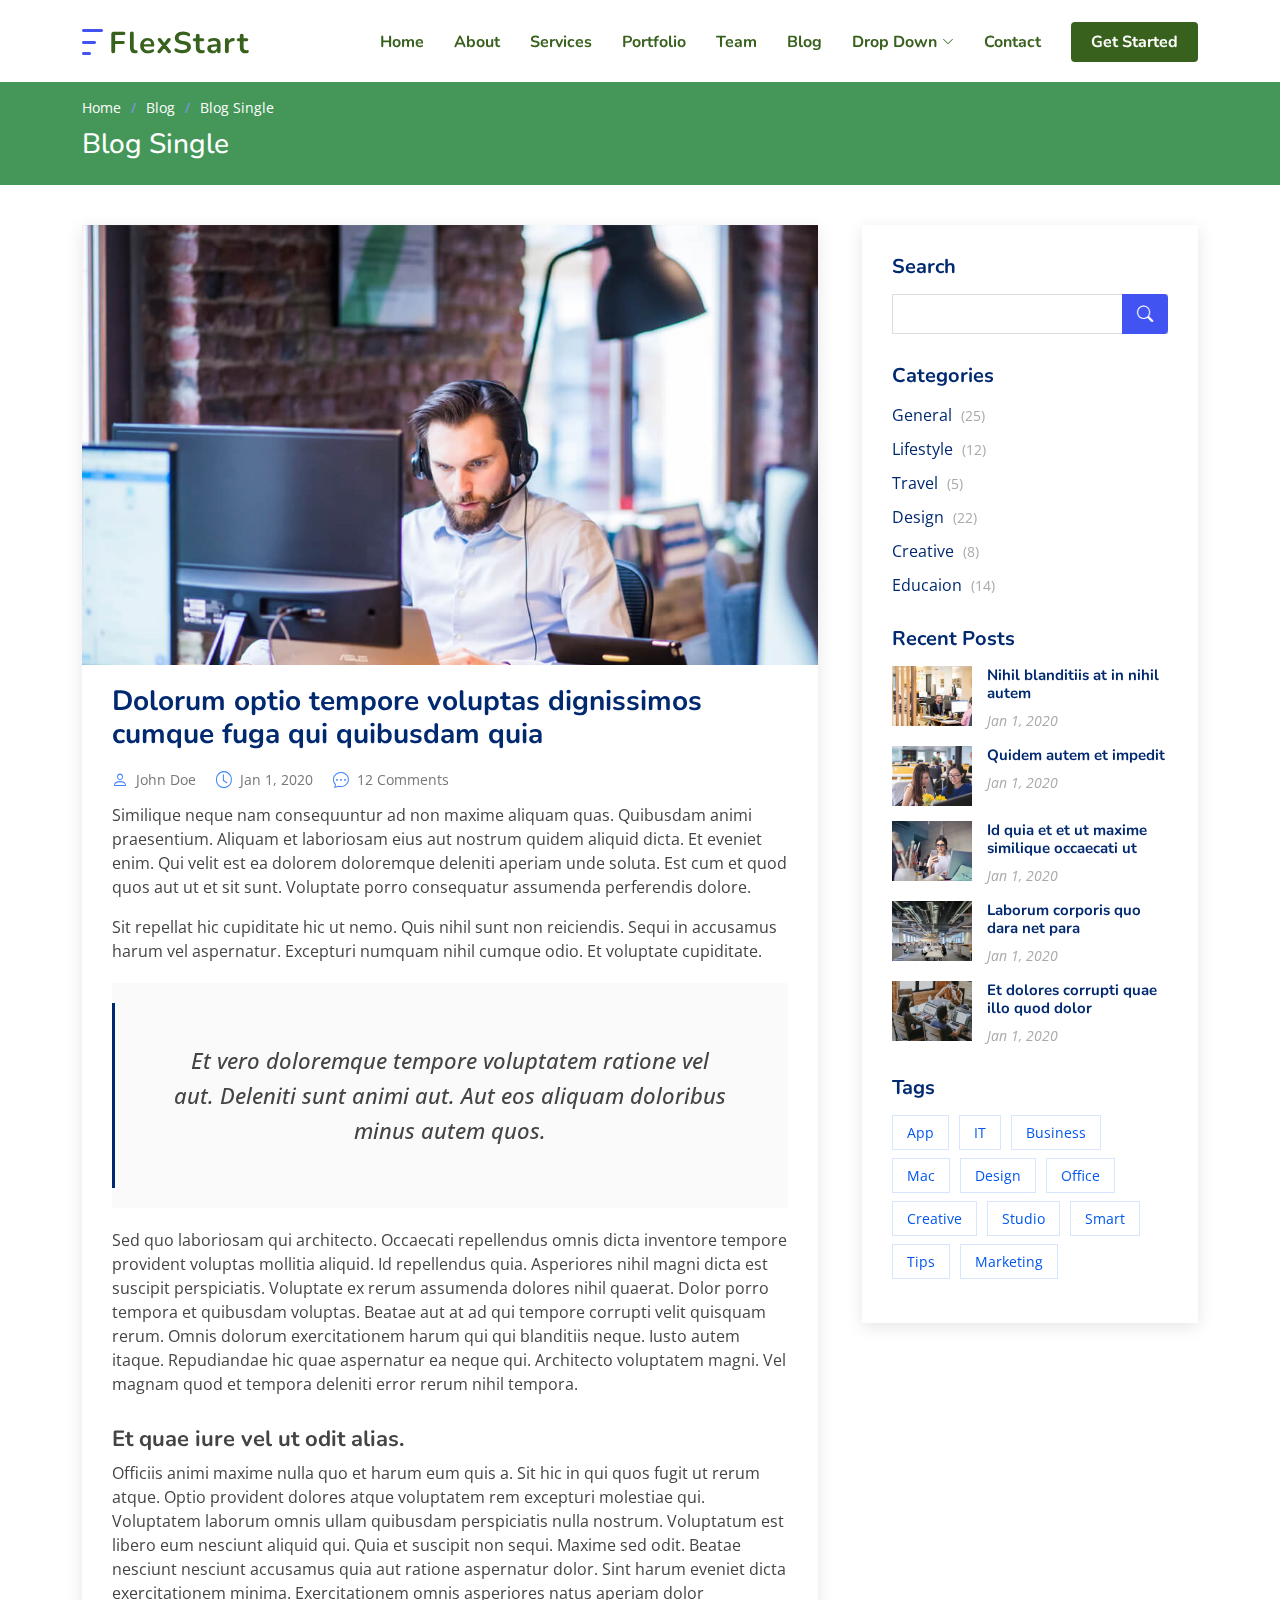
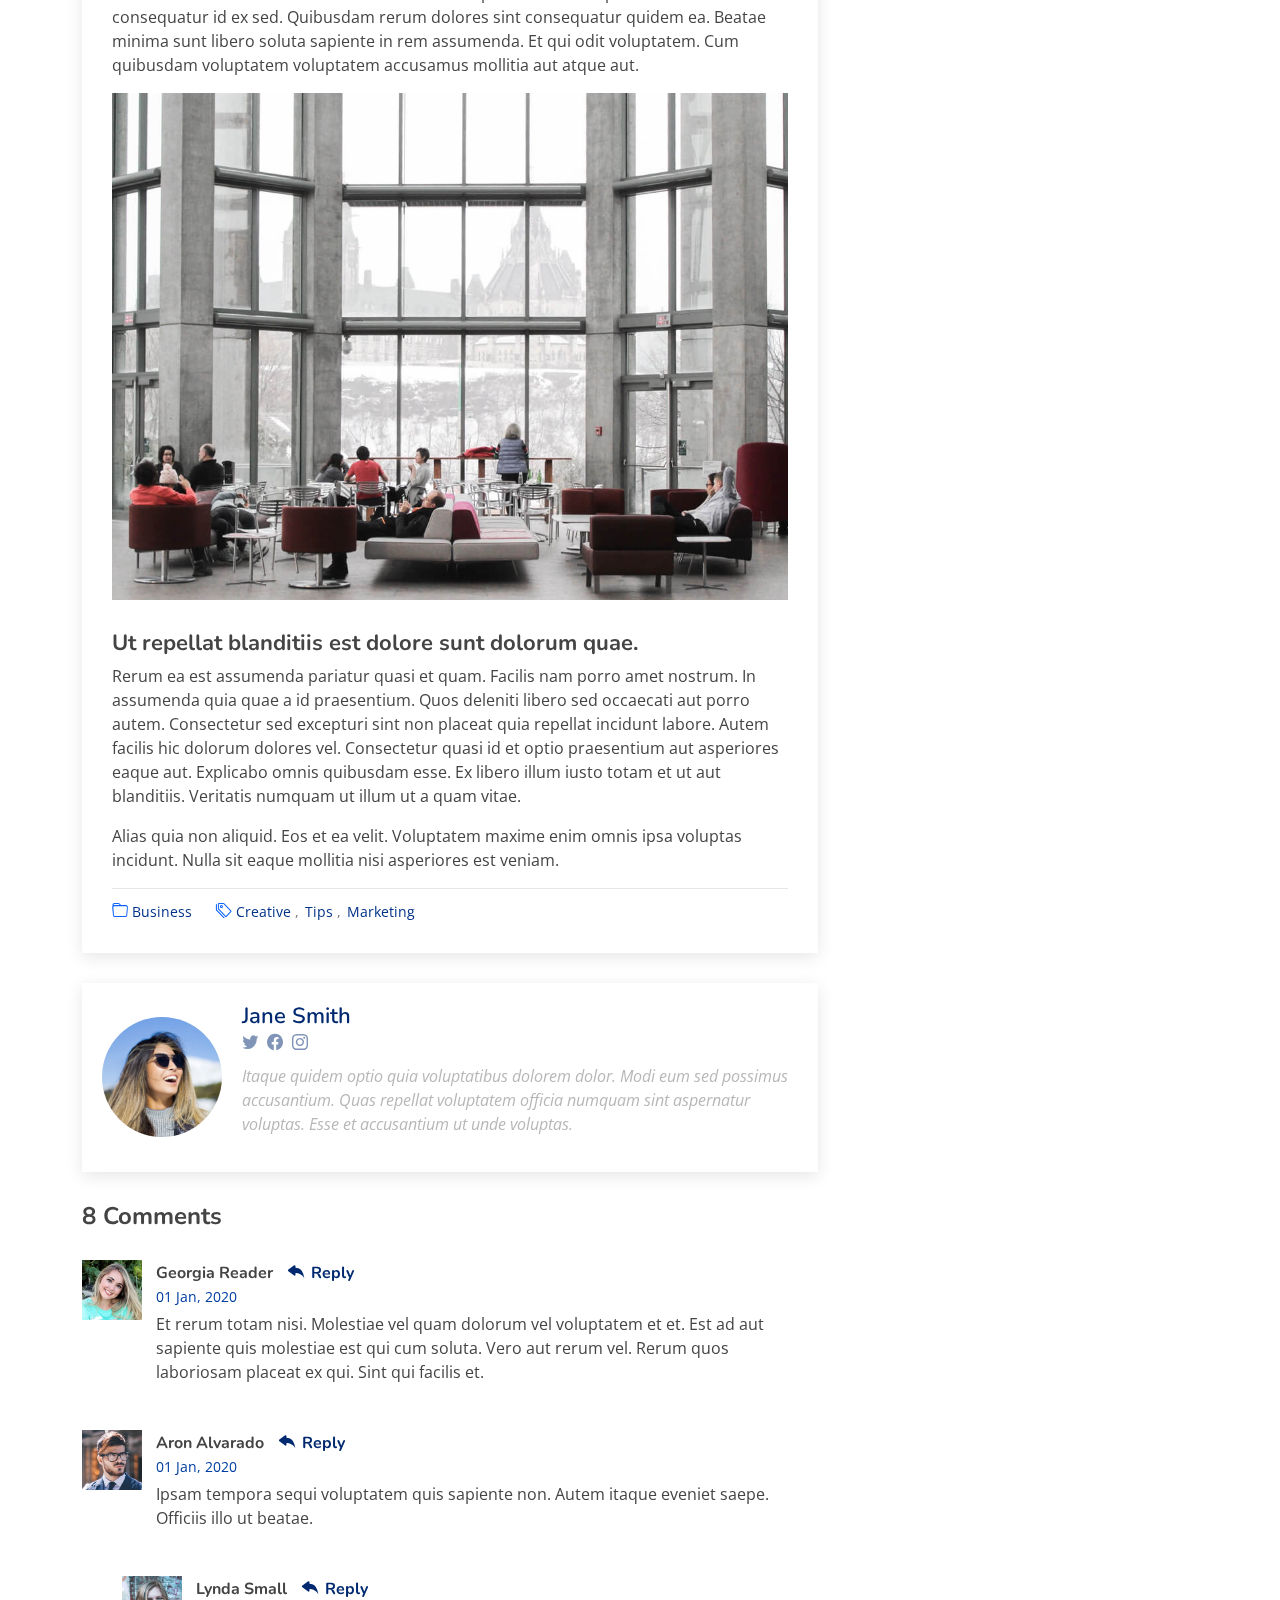
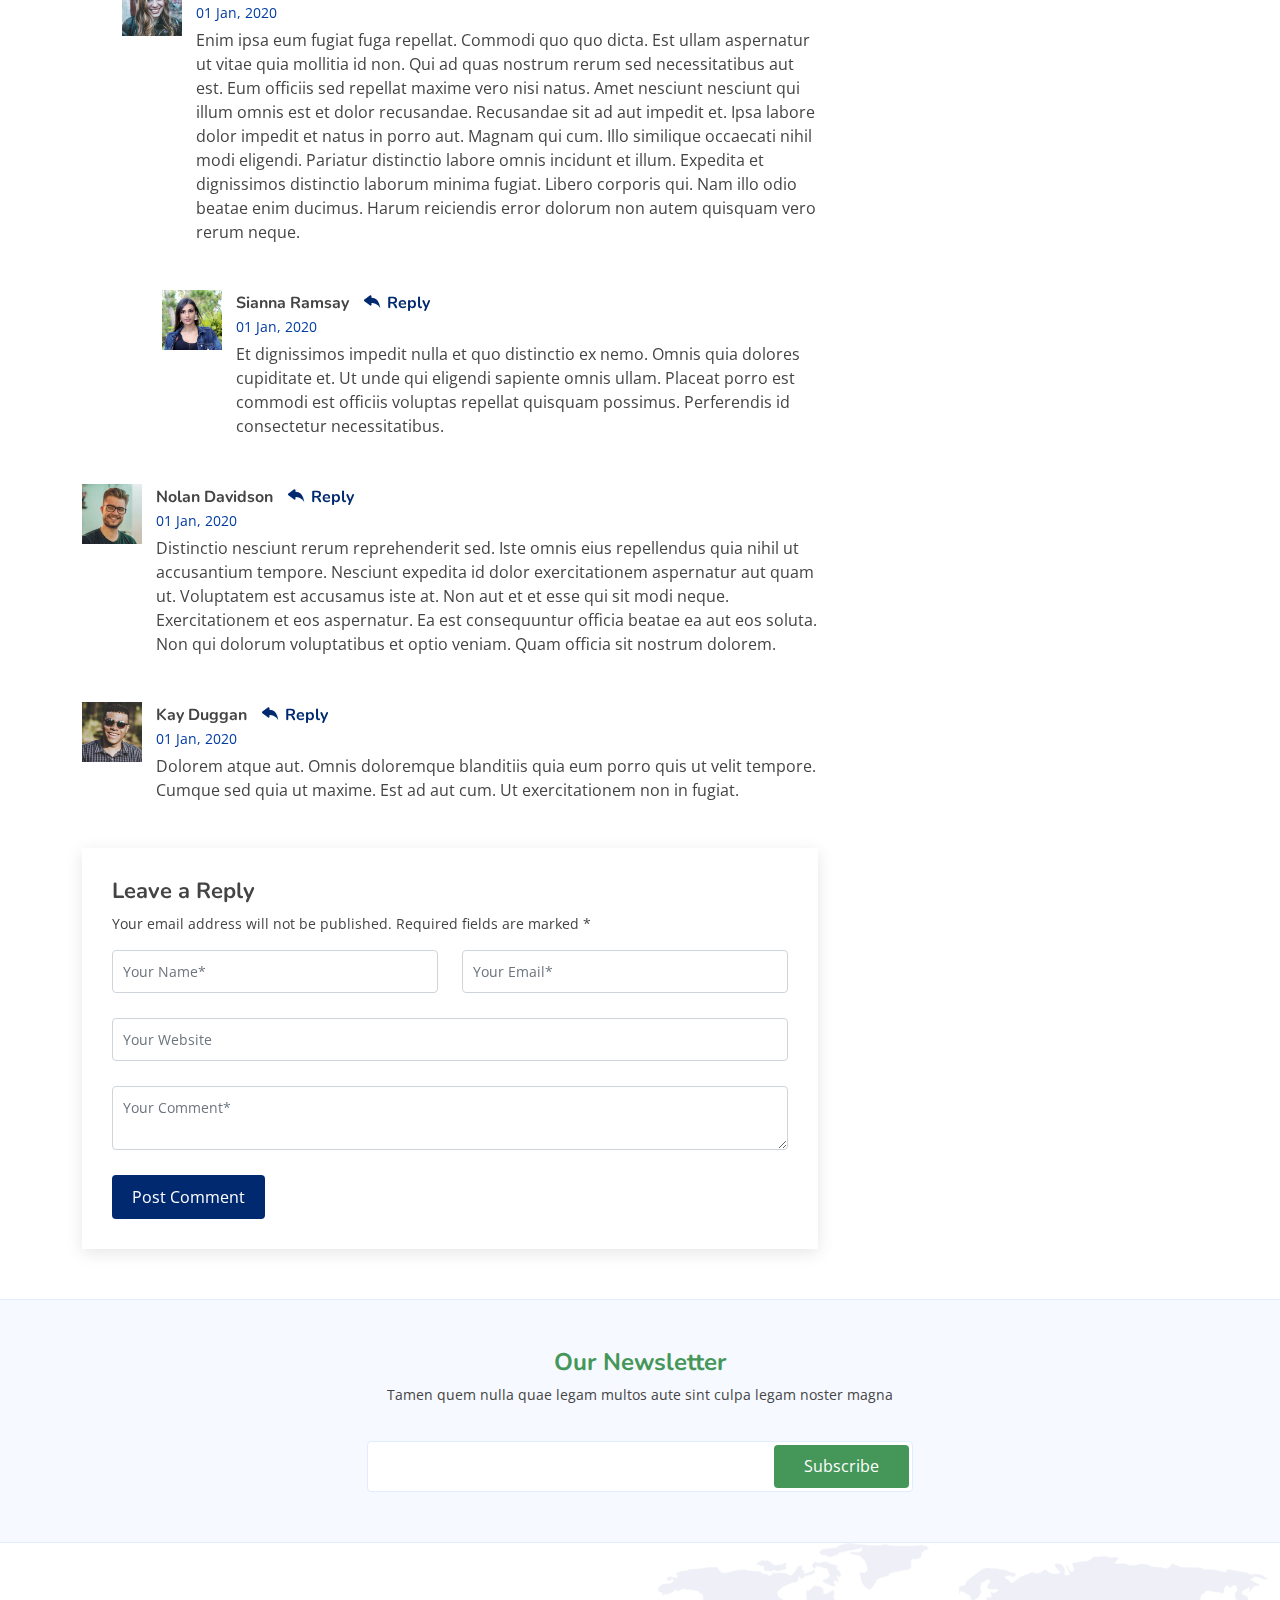
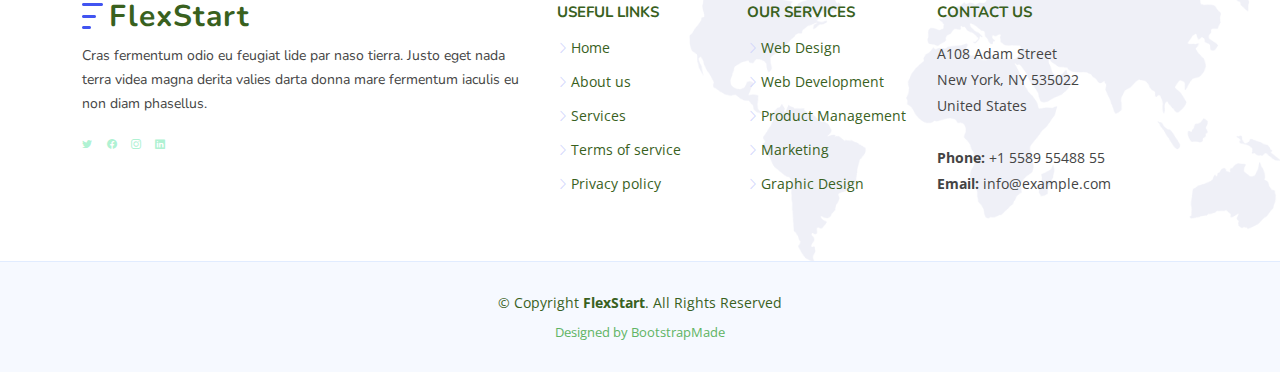
<file: blog-single.html>
<!DOCTYPE html>
<html lang="en">

<head>
  <meta charset="utf-8">
  <meta content="width=device-width, initial-scale=1.0" name="viewport">

  <title>Blog Single - FlexStart Bootstrap Template</title>
  <meta content="" name="description">
  <meta content="" name="keywords">

  <!-- Favicons -->
  <link href="assets/img/favicon.png" rel="icon">
  <link href="assets/img/apple-touch-icon.png" rel="apple-touch-icon">

  <!-- Google Fonts -->
  <link href="https://fonts.googleapis.com/css?family=Open+Sans:300,300i,400,400i,600,600i,700,700i|Nunito:300,300i,400,400i,600,600i,700,700i|Poppins:300,300i,400,400i,500,500i,600,600i,700,700i" rel="stylesheet">

  <!-- Vendor CSS Files -->
  <link href="assets/vendor/bootstrap/css/bootstrap.min.css" rel="stylesheet">
  <link href="assets/vendor/bootstrap-icons/bootstrap-icons.css" rel="stylesheet">
  <link href="assets/vendor/aos/aos.css" rel="stylesheet">
  <link href="assets/vendor/remixicon/remixicon.css" rel="stylesheet">
  <link href="assets/vendor/swiper/swiper-bundle.min.css" rel="stylesheet">
  <link href="assets/vendor/glightbox/css/glightbox.min.css" rel="stylesheet">

  <!-- Template Main CSS File -->
  <link href="assets/css/style.css" rel="stylesheet">

  <!-- =======================================================
  * Template Name: FlexStart - v1.5.0
  * Template URL: https://bootstrapmade.com/flexstart-bootstrap-startup-template/
  * Author: BootstrapMade.com
  * License: https://bootstrapmade.com/license/
  ======================================================== -->
</head>

<body>

  <!-- ======= Header ======= -->
  <header id="header" class="header fixed-top">
    <div class="container-fluid container-xl d-flex align-items-center justify-content-between">

      <a href="index.html" class="logo d-flex align-items-center">
        <img src="assets/img/logo.png" alt="">
        <span>FlexStart</span>
      </a>

      <nav id="navbar" class="navbar">
        <ul>
          <li><a class="nav-link scrollto " href="#hero">Home</a></li>
          <li><a class="nav-link scrollto" href="#about">About</a></li>
          <li><a class="nav-link scrollto" href="#services">Services</a></li>
          <li><a class="nav-link scrollto" href="#portfolio">Portfolio</a></li>
          <li><a class="nav-link scrollto" href="#team">Team</a></li>
          <li><a class="active" href="blog.html">Blog</a></li>
          <li class="dropdown"><a href="#"><span>Drop Down</span> <i class="bi bi-chevron-down"></i></a>
            <ul>
              <li><a href="#">Drop Down 1</a></li>
              <li class="dropdown"><a href="#"><span>Deep Drop Down</span> <i class="bi bi-chevron-right"></i></a>
                <ul>
                  <li><a href="#">Deep Drop Down 1</a></li>
                  <li><a href="#">Deep Drop Down 2</a></li>
                  <li><a href="#">Deep Drop Down 3</a></li>
                  <li><a href="#">Deep Drop Down 4</a></li>
                  <li><a href="#">Deep Drop Down 5</a></li>
                </ul>
              </li>
              <li><a href="#">Drop Down 2</a></li>
              <li><a href="#">Drop Down 3</a></li>
              <li><a href="#">Drop Down 4</a></li>
            </ul>
          </li>
          <li><a class="nav-link scrollto" href="#contact">Contact</a></li>
          <li><a class="getstarted scrollto" href="#about">Get Started</a></li>
        </ul>
        <i class="bi bi-list mobile-nav-toggle"></i>
      </nav><!-- .navbar -->

    </div>
  </header><!-- End Header -->

  <main id="main">

    <!-- ======= Breadcrumbs ======= -->
    <section class="breadcrumbs">
      <div class="container">

        <ol>
          <li><a href="index.html">Home</a></li>
          <li><a href="blog.html">Blog</a></li>
          <li>Blog Single</li>
        </ol>
        <h2>Blog Single</h2>

      </div>
    </section><!-- End Breadcrumbs -->

    <!-- ======= Blog Single Section ======= -->
    <section id="blog" class="blog">
      <div class="container" data-aos="fade-up">

        <div class="row">

          <div class="col-lg-8 entries">

            <article class="entry entry-single">

              <div class="entry-img">
                <img src="assets/img/blog/blog-1.jpg" alt="" class="img-fluid">
              </div>

              <h2 class="entry-title">
                <a href="blog-single.html">Dolorum optio tempore voluptas dignissimos cumque fuga qui quibusdam quia</a>
              </h2>

              <div class="entry-meta">
                <ul>
                  <li class="d-flex align-items-center"><i class="bi bi-person"></i> <a href="blog-single.html">John Doe</a></li>
                  <li class="d-flex align-items-center"><i class="bi bi-clock"></i> <a href="blog-single.html"><time datetime="2020-01-01">Jan 1, 2020</time></a></li>
                  <li class="d-flex align-items-center"><i class="bi bi-chat-dots"></i> <a href="blog-single.html">12 Comments</a></li>
                </ul>
              </div>

              <div class="entry-content">
                <p>
                  Similique neque nam consequuntur ad non maxime aliquam quas. Quibusdam animi praesentium. Aliquam et laboriosam eius aut nostrum quidem aliquid dicta.
                  Et eveniet enim. Qui velit est ea dolorem doloremque deleniti aperiam unde soluta. Est cum et quod quos aut ut et sit sunt. Voluptate porro consequatur assumenda perferendis dolore.
                </p>

                <p>
                  Sit repellat hic cupiditate hic ut nemo. Quis nihil sunt non reiciendis. Sequi in accusamus harum vel aspernatur. Excepturi numquam nihil cumque odio. Et voluptate cupiditate.
                </p>

                <blockquote>
                  <p>
                    Et vero doloremque tempore voluptatem ratione vel aut. Deleniti sunt animi aut. Aut eos aliquam doloribus minus autem quos.
                  </p>
                </blockquote>

                <p>
                  Sed quo laboriosam qui architecto. Occaecati repellendus omnis dicta inventore tempore provident voluptas mollitia aliquid. Id repellendus quia. Asperiores nihil magni dicta est suscipit perspiciatis. Voluptate ex rerum assumenda dolores nihil quaerat.
                  Dolor porro tempora et quibusdam voluptas. Beatae aut at ad qui tempore corrupti velit quisquam rerum. Omnis dolorum exercitationem harum qui qui blanditiis neque.
                  Iusto autem itaque. Repudiandae hic quae aspernatur ea neque qui. Architecto voluptatem magni. Vel magnam quod et tempora deleniti error rerum nihil tempora.
                </p>

                <h3>Et quae iure vel ut odit alias.</h3>
                <p>
                  Officiis animi maxime nulla quo et harum eum quis a. Sit hic in qui quos fugit ut rerum atque. Optio provident dolores atque voluptatem rem excepturi molestiae qui. Voluptatem laborum omnis ullam quibusdam perspiciatis nulla nostrum. Voluptatum est libero eum nesciunt aliquid qui.
                  Quia et suscipit non sequi. Maxime sed odit. Beatae nesciunt nesciunt accusamus quia aut ratione aspernatur dolor. Sint harum eveniet dicta exercitationem minima. Exercitationem omnis asperiores natus aperiam dolor consequatur id ex sed. Quibusdam rerum dolores sint consequatur quidem ea.
                  Beatae minima sunt libero soluta sapiente in rem assumenda. Et qui odit voluptatem. Cum quibusdam voluptatem voluptatem accusamus mollitia aut atque aut.
                </p>
                <img src="assets/img/blog/blog-inside-post.jpg" class="img-fluid" alt="">

                <h3>Ut repellat blanditiis est dolore sunt dolorum quae.</h3>
                <p>
                  Rerum ea est assumenda pariatur quasi et quam. Facilis nam porro amet nostrum. In assumenda quia quae a id praesentium. Quos deleniti libero sed occaecati aut porro autem. Consectetur sed excepturi sint non placeat quia repellat incidunt labore. Autem facilis hic dolorum dolores vel.
                  Consectetur quasi id et optio praesentium aut asperiores eaque aut. Explicabo omnis quibusdam esse. Ex libero illum iusto totam et ut aut blanditiis. Veritatis numquam ut illum ut a quam vitae.
                </p>
                <p>
                  Alias quia non aliquid. Eos et ea velit. Voluptatem maxime enim omnis ipsa voluptas incidunt. Nulla sit eaque mollitia nisi asperiores est veniam.
                </p>

              </div>

              <div class="entry-footer">
                <i class="bi bi-folder"></i>
                <ul class="cats">
                  <li><a href="#">Business</a></li>
                </ul>

                <i class="bi bi-tags"></i>
                <ul class="tags">
                  <li><a href="#">Creative</a></li>
                  <li><a href="#">Tips</a></li>
                  <li><a href="#">Marketing</a></li>
                </ul>
              </div>

            </article><!-- End blog entry -->

            <div class="blog-author d-flex align-items-center">
              <img src="assets/img/blog/blog-author.jpg" class="rounded-circle float-left" alt="">
              <div>
                <h4>Jane Smith</h4>
                <div class="social-links">
                  <a href="https://twitters.com/#"><i class="bi bi-twitter"></i></a>
                  <a href="https://facebook.com/#"><i class="bi bi-facebook"></i></a>
                  <a href="https://instagram.com/#"><i class="biu bi-instagram"></i></a>
                </div>
                <p>
                  Itaque quidem optio quia voluptatibus dolorem dolor. Modi eum sed possimus accusantium. Quas repellat voluptatem officia numquam sint aspernatur voluptas. Esse et accusantium ut unde voluptas.
                </p>
              </div>
            </div><!-- End blog author bio -->

            <div class="blog-comments">

              <h4 class="comments-count">8 Comments</h4>

              <div id="comment-1" class="comment">
                <div class="d-flex">
                  <div class="comment-img"><img src="assets/img/blog/comments-1.jpg" alt=""></div>
                  <div>
                    <h5><a href="">Georgia Reader</a> <a href="#" class="reply"><i class="bi bi-reply-fill"></i> Reply</a></h5>
                    <time datetime="2020-01-01">01 Jan, 2020</time>
                    <p>
                      Et rerum totam nisi. Molestiae vel quam dolorum vel voluptatem et et. Est ad aut sapiente quis molestiae est qui cum soluta.
                      Vero aut rerum vel. Rerum quos laboriosam placeat ex qui. Sint qui facilis et.
                    </p>
                  </div>
                </div>
              </div><!-- End comment #1 -->

              <div id="comment-2" class="comment">
                <div class="d-flex">
                  <div class="comment-img"><img src="assets/img/blog/comments-2.jpg" alt=""></div>
                  <div>
                    <h5><a href="">Aron Alvarado</a> <a href="#" class="reply"><i class="bi bi-reply-fill"></i> Reply</a></h5>
                    <time datetime="2020-01-01">01 Jan, 2020</time>
                    <p>
                      Ipsam tempora sequi voluptatem quis sapiente non. Autem itaque eveniet saepe. Officiis illo ut beatae.
                    </p>
                  </div>
                </div>

                <div id="comment-reply-1" class="comment comment-reply">
                  <div class="d-flex">
                    <div class="comment-img"><img src="assets/img/blog/comments-3.jpg" alt=""></div>
                    <div>
                      <h5><a href="">Lynda Small</a> <a href="#" class="reply"><i class="bi bi-reply-fill"></i> Reply</a></h5>
                      <time datetime="2020-01-01">01 Jan, 2020</time>
                      <p>
                        Enim ipsa eum fugiat fuga repellat. Commodi quo quo dicta. Est ullam aspernatur ut vitae quia mollitia id non. Qui ad quas nostrum rerum sed necessitatibus aut est. Eum officiis sed repellat maxime vero nisi natus. Amet nesciunt nesciunt qui illum omnis est et dolor recusandae.

                        Recusandae sit ad aut impedit et. Ipsa labore dolor impedit et natus in porro aut. Magnam qui cum. Illo similique occaecati nihil modi eligendi. Pariatur distinctio labore omnis incidunt et illum. Expedita et dignissimos distinctio laborum minima fugiat.

                        Libero corporis qui. Nam illo odio beatae enim ducimus. Harum reiciendis error dolorum non autem quisquam vero rerum neque.
                      </p>
                    </div>
                  </div>

                  <div id="comment-reply-2" class="comment comment-reply">
                    <div class="d-flex">
                      <div class="comment-img"><img src="assets/img/blog/comments-4.jpg" alt=""></div>
                      <div>
                        <h5><a href="">Sianna Ramsay</a> <a href="#" class="reply"><i class="bi bi-reply-fill"></i> Reply</a></h5>
                        <time datetime="2020-01-01">01 Jan, 2020</time>
                        <p>
                          Et dignissimos impedit nulla et quo distinctio ex nemo. Omnis quia dolores cupiditate et. Ut unde qui eligendi sapiente omnis ullam. Placeat porro est commodi est officiis voluptas repellat quisquam possimus. Perferendis id consectetur necessitatibus.
                        </p>
                      </div>
                    </div>

                  </div><!-- End comment reply #2-->

                </div><!-- End comment reply #1-->

              </div><!-- End comment #2-->

              <div id="comment-3" class="comment">
                <div class="d-flex">
                  <div class="comment-img"><img src="assets/img/blog/comments-5.jpg" alt=""></div>
                  <div>
                    <h5><a href="">Nolan Davidson</a> <a href="#" class="reply"><i class="bi bi-reply-fill"></i> Reply</a></h5>
                    <time datetime="2020-01-01">01 Jan, 2020</time>
                    <p>
                      Distinctio nesciunt rerum reprehenderit sed. Iste omnis eius repellendus quia nihil ut accusantium tempore. Nesciunt expedita id dolor exercitationem aspernatur aut quam ut. Voluptatem est accusamus iste at.
                      Non aut et et esse qui sit modi neque. Exercitationem et eos aspernatur. Ea est consequuntur officia beatae ea aut eos soluta. Non qui dolorum voluptatibus et optio veniam. Quam officia sit nostrum dolorem.
                    </p>
                  </div>
                </div>

              </div><!-- End comment #3 -->

              <div id="comment-4" class="comment">
                <div class="d-flex">
                  <div class="comment-img"><img src="assets/img/blog/comments-6.jpg" alt=""></div>
                  <div>
                    <h5><a href="">Kay Duggan</a> <a href="#" class="reply"><i class="bi bi-reply-fill"></i> Reply</a></h5>
                    <time datetime="2020-01-01">01 Jan, 2020</time>
                    <p>
                      Dolorem atque aut. Omnis doloremque blanditiis quia eum porro quis ut velit tempore. Cumque sed quia ut maxime. Est ad aut cum. Ut exercitationem non in fugiat.
                    </p>
                  </div>
                </div>

              </div><!-- End comment #4 -->

              <div class="reply-form">
                <h4>Leave a Reply</h4>
                <p>Your email address will not be published. Required fields are marked * </p>
                <form action="">
                  <div class="row">
                    <div class="col-md-6 form-group">
                      <input name="name" type="text" class="form-control" placeholder="Your Name*">
                    </div>
                    <div class="col-md-6 form-group">
                      <input name="email" type="text" class="form-control" placeholder="Your Email*">
                    </div>
                  </div>
                  <div class="row">
                    <div class="col form-group">
                      <input name="website" type="text" class="form-control" placeholder="Your Website">
                    </div>
                  </div>
                  <div class="row">
                    <div class="col form-group">
                      <textarea name="comment" class="form-control" placeholder="Your Comment*"></textarea>
                    </div>
                  </div>
                  <button type="submit" class="btn btn-primary">Post Comment</button>

                </form>

              </div>

            </div><!-- End blog comments -->

          </div><!-- End blog entries list -->

          <div class="col-lg-4">

            <div class="sidebar">

              <h3 class="sidebar-title">Search</h3>
              <div class="sidebar-item search-form">
                <form action="">
                  <input type="text">
                  <button type="submit"><i class="bi bi-search"></i></button>
                </form>
              </div><!-- End sidebar search formn-->

              <h3 class="sidebar-title">Categories</h3>
              <div class="sidebar-item categories">
                <ul>
                  <li><a href="#">General <span>(25)</span></a></li>
                  <li><a href="#">Lifestyle <span>(12)</span></a></li>
                  <li><a href="#">Travel <span>(5)</span></a></li>
                  <li><a href="#">Design <span>(22)</span></a></li>
                  <li><a href="#">Creative <span>(8)</span></a></li>
                  <li><a href="#">Educaion <span>(14)</span></a></li>
                </ul>
              </div><!-- End sidebar categories-->

              <h3 class="sidebar-title">Recent Posts</h3>
              <div class="sidebar-item recent-posts">
                <div class="post-item clearfix">
                  <img src="assets/img/blog/blog-recent-1.jpg" alt="">
                  <h4><a href="blog-single.html">Nihil blanditiis at in nihil autem</a></h4>
                  <time datetime="2020-01-01">Jan 1, 2020</time>
                </div>

                <div class="post-item clearfix">
                  <img src="assets/img/blog/blog-recent-2.jpg" alt="">
                  <h4><a href="blog-single.html">Quidem autem et impedit</a></h4>
                  <time datetime="2020-01-01">Jan 1, 2020</time>
                </div>

                <div class="post-item clearfix">
                  <img src="assets/img/blog/blog-recent-3.jpg" alt="">
                  <h4><a href="blog-single.html">Id quia et et ut maxime similique occaecati ut</a></h4>
                  <time datetime="2020-01-01">Jan 1, 2020</time>
                </div>

                <div class="post-item clearfix">
                  <img src="assets/img/blog/blog-recent-4.jpg" alt="">
                  <h4><a href="blog-single.html">Laborum corporis quo dara net para</a></h4>
                  <time datetime="2020-01-01">Jan 1, 2020</time>
                </div>

                <div class="post-item clearfix">
                  <img src="assets/img/blog/blog-recent-5.jpg" alt="">
                  <h4><a href="blog-single.html">Et dolores corrupti quae illo quod dolor</a></h4>
                  <time datetime="2020-01-01">Jan 1, 2020</time>
                </div>

              </div><!-- End sidebar recent posts-->

              <h3 class="sidebar-title">Tags</h3>
              <div class="sidebar-item tags">
                <ul>
                  <li><a href="#">App</a></li>
                  <li><a href="#">IT</a></li>
                  <li><a href="#">Business</a></li>
                  <li><a href="#">Mac</a></li>
                  <li><a href="#">Design</a></li>
                  <li><a href="#">Office</a></li>
                  <li><a href="#">Creative</a></li>
                  <li><a href="#">Studio</a></li>
                  <li><a href="#">Smart</a></li>
                  <li><a href="#">Tips</a></li>
                  <li><a href="#">Marketing</a></li>
                </ul>
              </div><!-- End sidebar tags-->

            </div><!-- End sidebar -->

          </div><!-- End blog sidebar -->

        </div>

      </div>
    </section><!-- End Blog Single Section -->

  </main><!-- End #main -->

  <!-- ======= Footer ======= -->
  <footer id="footer" class="footer">

    <div class="footer-newsletter">
      <div class="container">
        <div class="row justify-content-center">
          <div class="col-lg-12 text-center">
            <h4>Our Newsletter</h4>
            <p>Tamen quem nulla quae legam multos aute sint culpa legam noster magna</p>
          </div>
          <div class="col-lg-6">
            <form action="" method="post">
              <input type="email" name="email"><input type="submit" value="Subscribe">
            </form>
          </div>
        </div>
      </div>
    </div>

    <div class="footer-top">
      <div class="container">
        <div class="row gy-4">
          <div class="col-lg-5 col-md-12 footer-info">
            <a href="index.html" class="logo d-flex align-items-center">
              <img src="assets/img/logo.png" alt="">
              <span>FlexStart</span>
            </a>
            <p>Cras fermentum odio eu feugiat lide par naso tierra. Justo eget nada terra videa magna derita valies darta donna mare fermentum iaculis eu non diam phasellus.</p>
            <div class="social-links mt-3">
              <a href="#" class="twitter"><i class="bi bi-twitter"></i></a>
              <a href="#" class="facebook"><i class="bi bi-facebook"></i></a>
              <a href="#" class="instagram"><i class="bi bi-instagram bx bxl-instagram"></i></a>
              <a href="#" class="linkedin"><i class="bi bi-linkedin bx bxl-linkedin"></i></a>
            </div>
          </div>

          <div class="col-lg-2 col-6 footer-links">
            <h4>Useful Links</h4>
            <ul>
              <li><i class="bi bi-chevron-right"></i> <a href="#">Home</a></li>
              <li><i class="bi bi-chevron-right"></i> <a href="#">About us</a></li>
              <li><i class="bi bi-chevron-right"></i> <a href="#">Services</a></li>
              <li><i class="bi bi-chevron-right"></i> <a href="#">Terms of service</a></li>
              <li><i class="bi bi-chevron-right"></i> <a href="#">Privacy policy</a></li>
            </ul>
          </div>

          <div class="col-lg-2 col-6 footer-links">
            <h4>Our Services</h4>
            <ul>
              <li><i class="bi bi-chevron-right"></i> <a href="#">Web Design</a></li>
              <li><i class="bi bi-chevron-right"></i> <a href="#">Web Development</a></li>
              <li><i class="bi bi-chevron-right"></i> <a href="#">Product Management</a></li>
              <li><i class="bi bi-chevron-right"></i> <a href="#">Marketing</a></li>
              <li><i class="bi bi-chevron-right"></i> <a href="#">Graphic Design</a></li>
            </ul>
          </div>

          <div class="col-lg-3 col-md-12 footer-contact text-center text-md-start">
            <h4>Contact Us</h4>
            <p>
              A108 Adam Street <br>
              New York, NY 535022<br>
              United States <br><br>
              <strong>Phone:</strong> +1 5589 55488 55<br>
              <strong>Email:</strong> info@example.com<br>
            </p>

          </div>

        </div>
      </div>
    </div>

    <div class="container">
      <div class="copyright">
        &copy; Copyright <strong><span>FlexStart</span></strong>. All Rights Reserved
      </div>
      <div class="credits">
        <!-- All the links in the footer should remain intact. -->
        <!-- You can delete the links only if you purchased the pro version. -->
        <!-- Licensing information: https://bootstrapmade.com/license/ -->
        <!-- Purchase the pro version with working PHP/AJAX contact form: https://bootstrapmade.com/flexstart-bootstrap-startup-template/ -->
        Designed by <a href="https://bootstrapmade.com/">BootstrapMade</a>
      </div>
    </div>
  </footer><!-- End Footer -->

  <a href="#" class="back-to-top d-flex align-items-center justify-content-center"><i class="bi bi-arrow-up-short"></i></a>

  <!-- Vendor JS Files -->
  <script src="assets/vendor/bootstrap/js/bootstrap.bundle.js"></script>
  <script src="assets/vendor/aos/aos.js"></script>
  <script src="assets/vendor/php-email-form/validate.js"></script>
  <script src="assets/vendor/swiper/swiper-bundle.min.js"></script>
  <script src="assets/vendor/purecounter/purecounter.js"></script>
  <script src="assets/vendor/isotope-layout/isotope.pkgd.min.js"></script>
  <script src="assets/vendor/glightbox/js/glightbox.min.js"></script>

  <!-- Template Main JS File -->
  <script src="assets/js/main.js"></script>

</body>

</html>
</file>
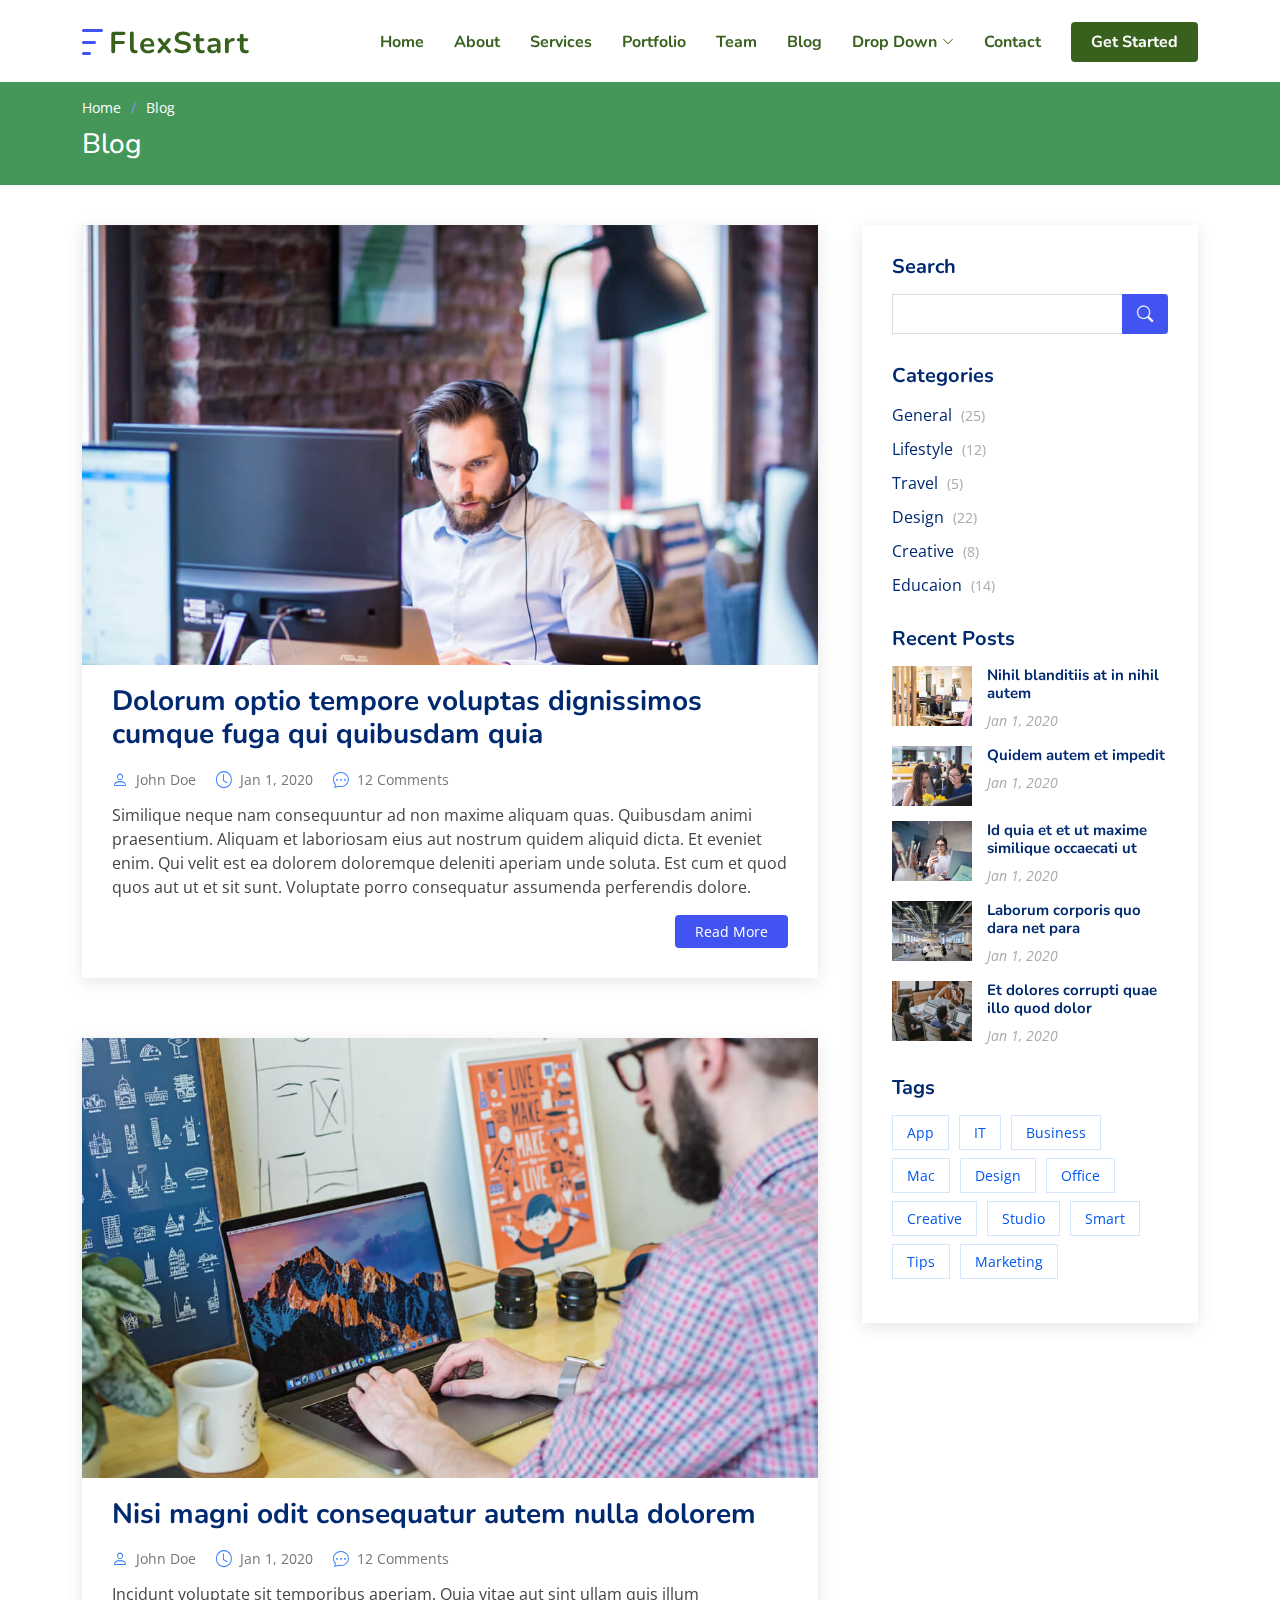
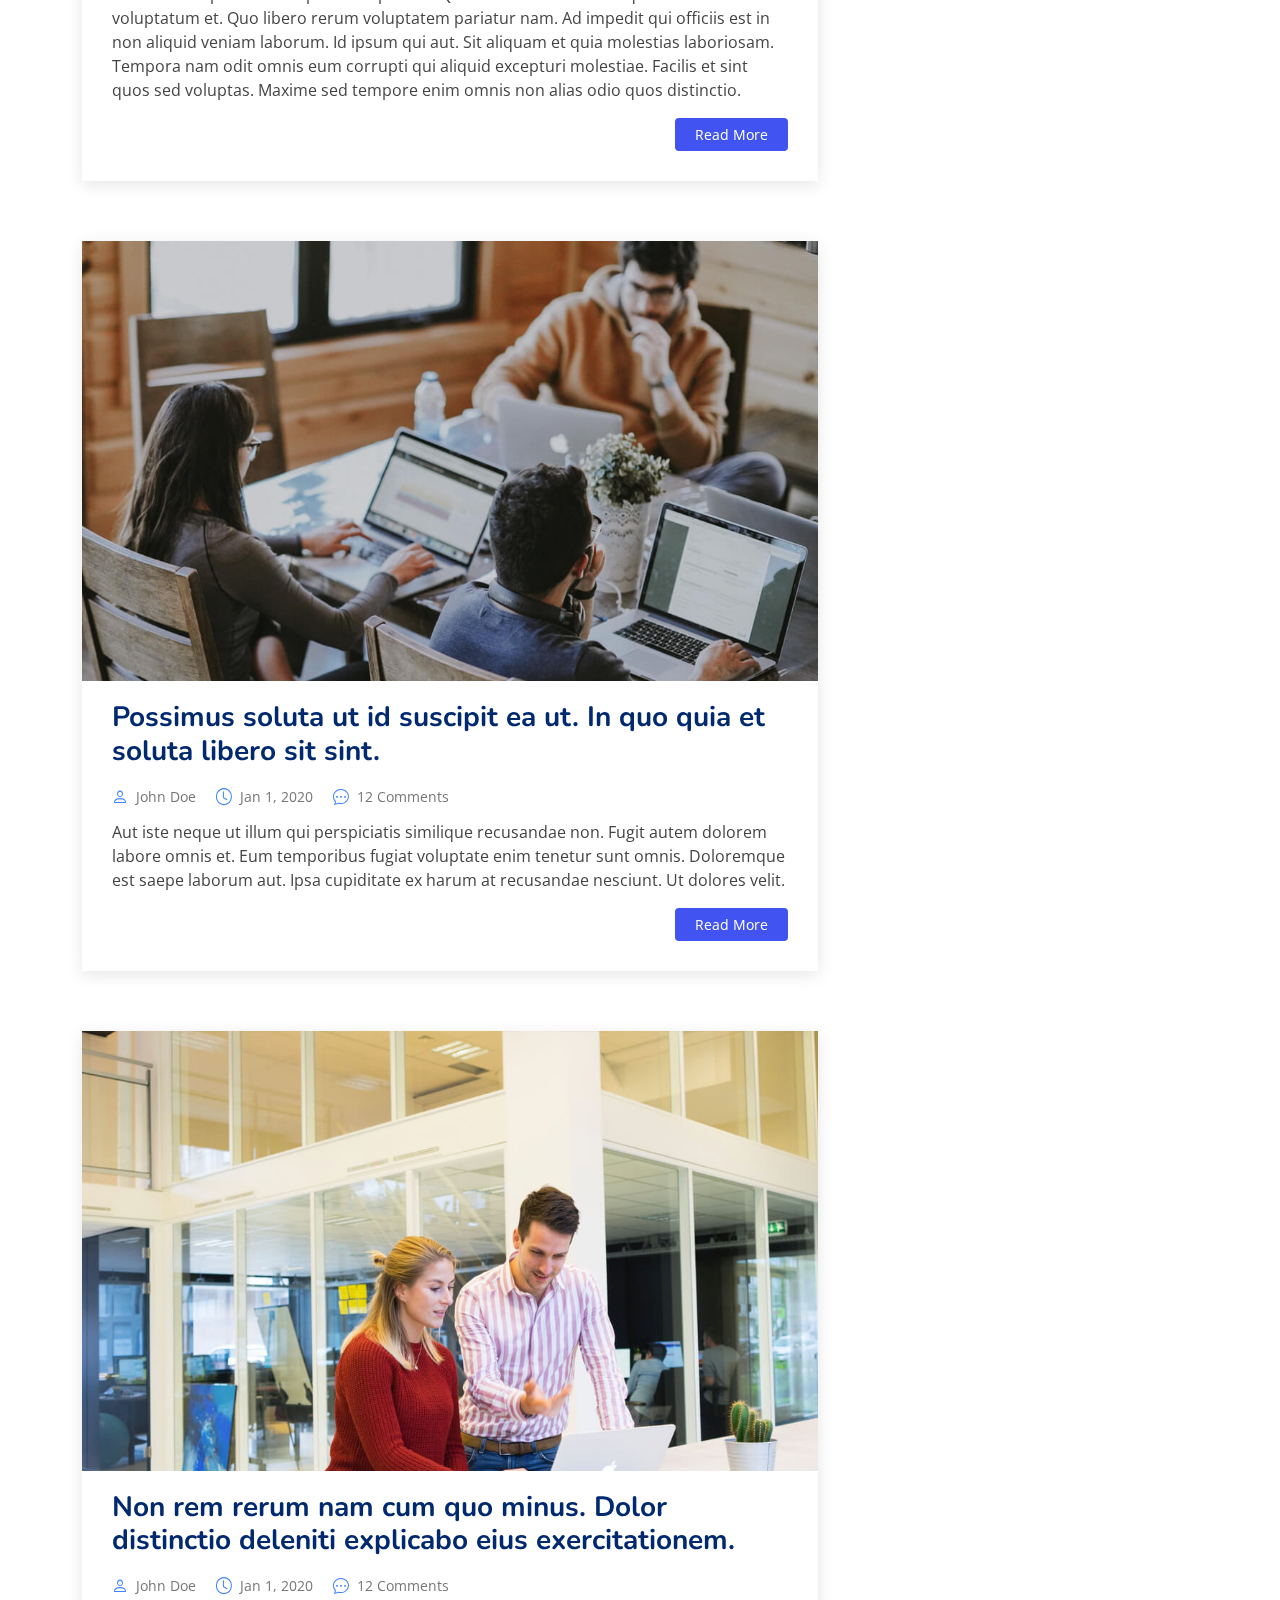
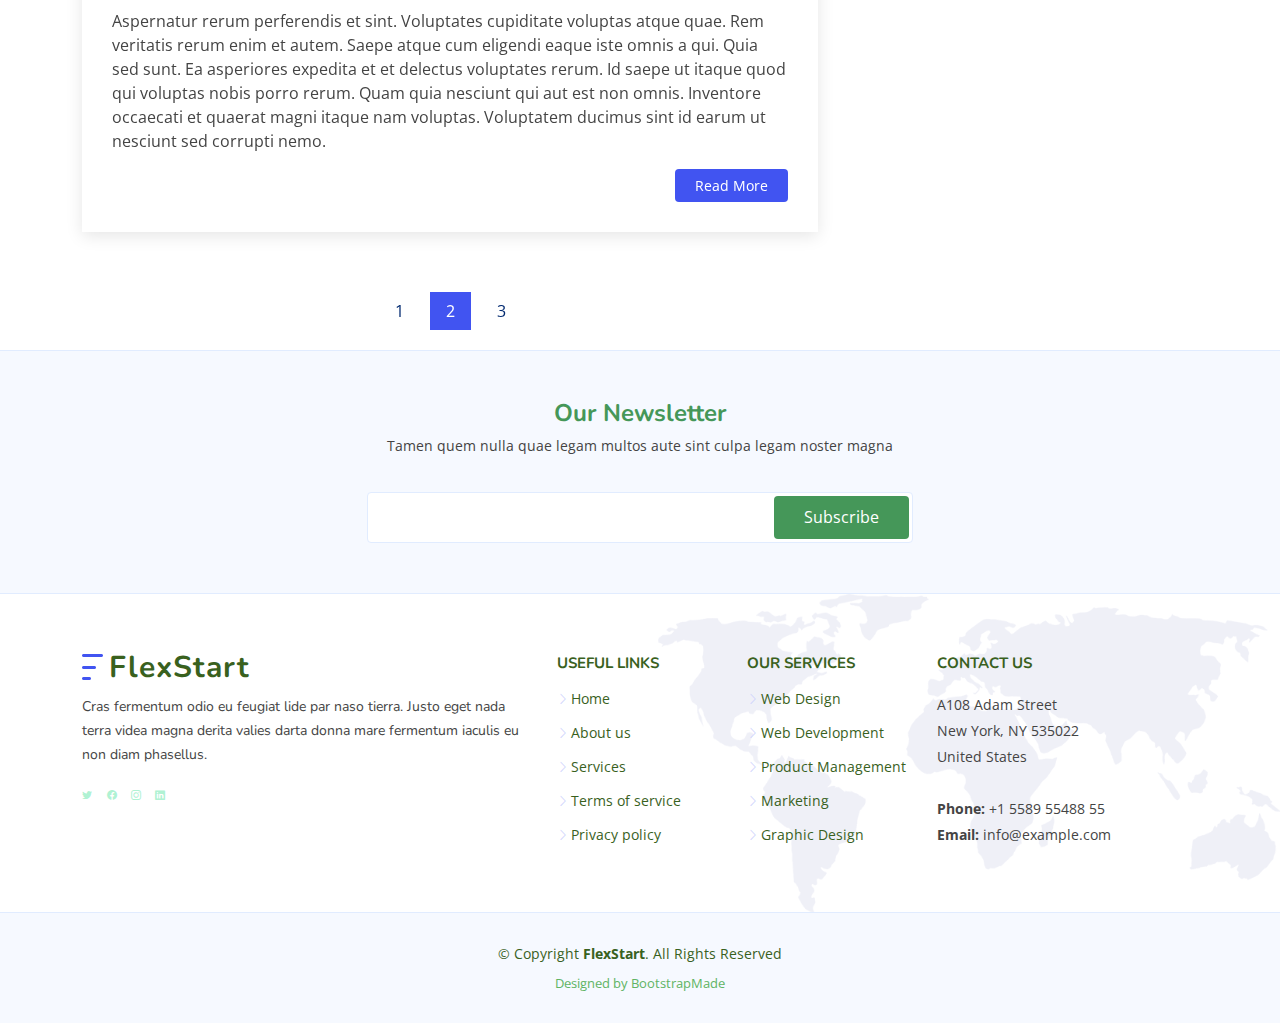
<file: blog.html>
<!DOCTYPE html>
<html lang="en">

<head>
  <meta charset="utf-8">
  <meta content="width=device-width, initial-scale=1.0" name="viewport">

  <title>Blog - FlexStart Bootstrap Template</title>
  <meta content="" name="description">
  <meta content="" name="keywords">

  <!-- Favicons -->
  <link href="assets/img/favicon.png" rel="icon">
  <link href="assets/img/apple-touch-icon.png" rel="apple-touch-icon">

  <!-- Google Fonts -->
  <link href="https://fonts.googleapis.com/css?family=Open+Sans:300,300i,400,400i,600,600i,700,700i|Nunito:300,300i,400,400i,600,600i,700,700i|Poppins:300,300i,400,400i,500,500i,600,600i,700,700i" rel="stylesheet">

  <!-- Vendor CSS Files -->
  <link href="assets/vendor/bootstrap/css/bootstrap.min.css" rel="stylesheet">
  <link href="assets/vendor/bootstrap-icons/bootstrap-icons.css" rel="stylesheet">
  <link href="assets/vendor/aos/aos.css" rel="stylesheet">
  <link href="assets/vendor/remixicon/remixicon.css" rel="stylesheet">
  <link href="assets/vendor/swiper/swiper-bundle.min.css" rel="stylesheet">
  <link href="assets/vendor/glightbox/css/glightbox.min.css" rel="stylesheet">

  <!-- Template Main CSS File -->
  <link href="assets/css/style.css" rel="stylesheet">

  <!-- =======================================================
  * Template Name: FlexStart - v1.5.0
  * Template URL: https://bootstrapmade.com/flexstart-bootstrap-startup-template/
  * Author: BootstrapMade.com
  * License: https://bootstrapmade.com/license/
  ======================================================== -->
</head>

<body>

  <!-- ======= Header ======= -->
  <header id="header" class="header fixed-top">
    <div class="container-fluid container-xl d-flex align-items-center justify-content-between">

      <a href="index.html" class="logo d-flex align-items-center">
        <img src="assets/img/logo.png" alt="">
        <span>FlexStart</span>
      </a>

      <nav id="navbar" class="navbar">
        <ul>
          <li><a class="nav-link scrollto " href="#hero">Home</a></li>
          <li><a class="nav-link scrollto" href="#about">About</a></li>
          <li><a class="nav-link scrollto" href="#services">Services</a></li>
          <li><a class="nav-link scrollto" href="#portfolio">Portfolio</a></li>
          <li><a class="nav-link scrollto" href="#team">Team</a></li>
          <li><a class="active" href="blog.html">Blog</a></li>
          <li class="dropdown"><a href="#"><span>Drop Down</span> <i class="bi bi-chevron-down"></i></a>
            <ul>
              <li><a href="#">Drop Down 1</a></li>
              <li class="dropdown"><a href="#"><span>Deep Drop Down</span> <i class="bi bi-chevron-right"></i></a>
                <ul>
                  <li><a href="#">Deep Drop Down 1</a></li>
                  <li><a href="#">Deep Drop Down 2</a></li>
                  <li><a href="#">Deep Drop Down 3</a></li>
                  <li><a href="#">Deep Drop Down 4</a></li>
                  <li><a href="#">Deep Drop Down 5</a></li>
                </ul>
              </li>
              <li><a href="#">Drop Down 2</a></li>
              <li><a href="#">Drop Down 3</a></li>
              <li><a href="#">Drop Down 4</a></li>
            </ul>
          </li>
          <li><a class="nav-link scrollto" href="#contact">Contact</a></li>
          <li><a class="getstarted scrollto" href="#about">Get Started</a></li>
        </ul>
        <i class="bi bi-list mobile-nav-toggle"></i>
      </nav><!-- .navbar -->

    </div>
  </header><!-- End Header -->

  <main id="main">

    <!-- ======= Breadcrumbs ======= -->
    <section class="breadcrumbs">
      <div class="container">

        <ol>
          <li><a href="index.html">Home</a></li>
          <li>Blog</li>
        </ol>
        <h2>Blog</h2>

      </div>
    </section><!-- End Breadcrumbs -->

    <!-- ======= Blog Section ======= -->
    <section id="blog" class="blog">
      <div class="container" data-aos="fade-up">

        <div class="row">

          <div class="col-lg-8 entries">

            <article class="entry">

              <div class="entry-img">
                <img src="assets/img/blog/blog-1.jpg" alt="" class="img-fluid">
              </div>

              <h2 class="entry-title">
                <a href="blog-single.html">Dolorum optio tempore voluptas dignissimos cumque fuga qui quibusdam quia</a>
              </h2>

              <div class="entry-meta">
                <ul>
                  <li class="d-flex align-items-center"><i class="bi bi-person"></i> <a href="blog-single.html">John Doe</a></li>
                  <li class="d-flex align-items-center"><i class="bi bi-clock"></i> <a href="blog-single.html"><time datetime="2020-01-01">Jan 1, 2020</time></a></li>
                  <li class="d-flex align-items-center"><i class="bi bi-chat-dots"></i> <a href="blog-single.html">12 Comments</a></li>
                </ul>
              </div>

              <div class="entry-content">
                <p>
                  Similique neque nam consequuntur ad non maxime aliquam quas. Quibusdam animi praesentium. Aliquam et laboriosam eius aut nostrum quidem aliquid dicta.
                  Et eveniet enim. Qui velit est ea dolorem doloremque deleniti aperiam unde soluta. Est cum et quod quos aut ut et sit sunt. Voluptate porro consequatur assumenda perferendis dolore.
                </p>
                <div class="read-more">
                  <a href="blog-single.html">Read More</a>
                </div>
              </div>

            </article><!-- End blog entry -->

            <article class="entry">

              <div class="entry-img">
                <img src="assets/img/blog/blog-2.jpg" alt="" class="img-fluid">
              </div>

              <h2 class="entry-title">
                <a href="blog-single.html">Nisi magni odit consequatur autem nulla dolorem</a>
              </h2>

              <div class="entry-meta">
                <ul>
                  <li class="d-flex align-items-center"><i class="bi bi-person"></i> <a href="blog-single.html">John Doe</a></li>
                  <li class="d-flex align-items-center"><i class="bi bi-clock"></i> <a href="blog-single.html"><time datetime="2020-01-01">Jan 1, 2020</time></a></li>
                  <li class="d-flex align-items-center"><i class="bi bi-chat-dots"></i> <a href="blog-single.html">12 Comments</a></li>
                </ul>
              </div>

              <div class="entry-content">
                <p>
                  Incidunt voluptate sit temporibus aperiam. Quia vitae aut sint ullam quis illum voluptatum et. Quo libero rerum voluptatem pariatur nam.
                  Ad impedit qui officiis est in non aliquid veniam laborum. Id ipsum qui aut. Sit aliquam et quia molestias laboriosam. Tempora nam odit omnis eum corrupti qui aliquid excepturi molestiae. Facilis et sint quos sed voluptas. Maxime sed tempore enim omnis non alias odio quos distinctio.
                </p>
                <div class="read-more">
                  <a href="blog-single.html">Read More</a>
                </div>
              </div>

            </article><!-- End blog entry -->

            <article class="entry">

              <div class="entry-img">
                <img src="assets/img/blog/blog-3.jpg" alt="" class="img-fluid">
              </div>

              <h2 class="entry-title">
                <a href="blog-single.html">Possimus soluta ut id suscipit ea ut. In quo quia et soluta libero sit sint.</a>
              </h2>

              <div class="entry-meta">
                <ul>
                  <li class="d-flex align-items-center"><i class="bi bi-person"></i> <a href="blog-single.html">John Doe</a></li>
                  <li class="d-flex align-items-center"><i class="bi bi-clock"></i> <a href="blog-single.html"><time datetime="2020-01-01">Jan 1, 2020</time></a></li>
                  <li class="d-flex align-items-center"><i class="bi bi-chat-dots"></i> <a href="blog-single.html">12 Comments</a></li>
                </ul>
              </div>

              <div class="entry-content">
                <p>
                  Aut iste neque ut illum qui perspiciatis similique recusandae non. Fugit autem dolorem labore omnis et. Eum temporibus fugiat voluptate enim tenetur sunt omnis.
                  Doloremque est saepe laborum aut. Ipsa cupiditate ex harum at recusandae nesciunt. Ut dolores velit.
                </p>
                <div class="read-more">
                  <a href="blog-single.html">Read More</a>
                </div>
              </div>

            </article><!-- End blog entry -->

            <article class="entry">

              <div class="entry-img">
                <img src="assets/img/blog/blog-4.jpg" alt="" class="img-fluid">
              </div>

              <h2 class="entry-title">
                <a href="blog-single.html">Non rem rerum nam cum quo minus. Dolor distinctio deleniti explicabo eius exercitationem.</a>
              </h2>

              <div class="entry-meta">
                <ul>
                  <li class="d-flex align-items-center"><i class="bi bi-person"></i> <a href="blog-single.html">John Doe</a></li>
                  <li class="d-flex align-items-center"><i class="bi bi-clock"></i> <a href="blog-single.html"><time datetime="2020-01-01">Jan 1, 2020</time></a></li>
                  <li class="d-flex align-items-center"><i class="bi bi-chat-dots"></i> <a href="blog-single.html">12 Comments</a></li>
                </ul>
              </div>

              <div class="entry-content">
                <p>
                  Aspernatur rerum perferendis et sint. Voluptates cupiditate voluptas atque quae. Rem veritatis rerum enim et autem. Saepe atque cum eligendi eaque iste omnis a qui.
                  Quia sed sunt. Ea asperiores expedita et et delectus voluptates rerum. Id saepe ut itaque quod qui voluptas nobis porro rerum. Quam quia nesciunt qui aut est non omnis. Inventore occaecati et quaerat magni itaque nam voluptas. Voluptatem ducimus sint id earum ut nesciunt sed corrupti nemo.
                </p>
                <div class="read-more">
                  <a href="blog-single.html">Read More</a>
                </div>
              </div>

            </article><!-- End blog entry -->

            <div class="blog-pagination">
              <ul class="justify-content-center">
                <li><a href="#">1</a></li>
                <li class="active"><a href="#">2</a></li>
                <li><a href="#">3</a></li>
              </ul>
            </div>

          </div><!-- End blog entries list -->

          <div class="col-lg-4">

            <div class="sidebar">

              <h3 class="sidebar-title">Search</h3>
              <div class="sidebar-item search-form">
                <form action="">
                  <input type="text">
                  <button type="submit"><i class="bi bi-search"></i></button>
                </form>
              </div><!-- End sidebar search formn-->

              <h3 class="sidebar-title">Categories</h3>
              <div class="sidebar-item categories">
                <ul>
                  <li><a href="#">General <span>(25)</span></a></li>
                  <li><a href="#">Lifestyle <span>(12)</span></a></li>
                  <li><a href="#">Travel <span>(5)</span></a></li>
                  <li><a href="#">Design <span>(22)</span></a></li>
                  <li><a href="#">Creative <span>(8)</span></a></li>
                  <li><a href="#">Educaion <span>(14)</span></a></li>
                </ul>
              </div><!-- End sidebar categories-->

              <h3 class="sidebar-title">Recent Posts</h3>
              <div class="sidebar-item recent-posts">
                <div class="post-item clearfix">
                  <img src="assets/img/blog/blog-recent-1.jpg" alt="">
                  <h4><a href="blog-single.html">Nihil blanditiis at in nihil autem</a></h4>
                  <time datetime="2020-01-01">Jan 1, 2020</time>
                </div>

                <div class="post-item clearfix">
                  <img src="assets/img/blog/blog-recent-2.jpg" alt="">
                  <h4><a href="blog-single.html">Quidem autem et impedit</a></h4>
                  <time datetime="2020-01-01">Jan 1, 2020</time>
                </div>

                <div class="post-item clearfix">
                  <img src="assets/img/blog/blog-recent-3.jpg" alt="">
                  <h4><a href="blog-single.html">Id quia et et ut maxime similique occaecati ut</a></h4>
                  <time datetime="2020-01-01">Jan 1, 2020</time>
                </div>

                <div class="post-item clearfix">
                  <img src="assets/img/blog/blog-recent-4.jpg" alt="">
                  <h4><a href="blog-single.html">Laborum corporis quo dara net para</a></h4>
                  <time datetime="2020-01-01">Jan 1, 2020</time>
                </div>

                <div class="post-item clearfix">
                  <img src="assets/img/blog/blog-recent-5.jpg" alt="">
                  <h4><a href="blog-single.html">Et dolores corrupti quae illo quod dolor</a></h4>
                  <time datetime="2020-01-01">Jan 1, 2020</time>
                </div>

              </div><!-- End sidebar recent posts-->

              <h3 class="sidebar-title">Tags</h3>
              <div class="sidebar-item tags">
                <ul>
                  <li><a href="#">App</a></li>
                  <li><a href="#">IT</a></li>
                  <li><a href="#">Business</a></li>
                  <li><a href="#">Mac</a></li>
                  <li><a href="#">Design</a></li>
                  <li><a href="#">Office</a></li>
                  <li><a href="#">Creative</a></li>
                  <li><a href="#">Studio</a></li>
                  <li><a href="#">Smart</a></li>
                  <li><a href="#">Tips</a></li>
                  <li><a href="#">Marketing</a></li>
                </ul>
              </div><!-- End sidebar tags-->

            </div><!-- End sidebar -->

          </div><!-- End blog sidebar -->

        </div>

      </div>
    </section><!-- End Blog Section -->

  </main><!-- End #main -->

  <!-- ======= Footer ======= -->
  <footer id="footer" class="footer">

    <div class="footer-newsletter">
      <div class="container">
        <div class="row justify-content-center">
          <div class="col-lg-12 text-center">
            <h4>Our Newsletter</h4>
            <p>Tamen quem nulla quae legam multos aute sint culpa legam noster magna</p>
          </div>
          <div class="col-lg-6">
            <form action="" method="post">
              <input type="email" name="email"><input type="submit" value="Subscribe">
            </form>
          </div>
        </div>
      </div>
    </div>

    <div class="footer-top">
      <div class="container">
        <div class="row gy-4">
          <div class="col-lg-5 col-md-12 footer-info">
            <a href="index.html" class="logo d-flex align-items-center">
              <img src="assets/img/logo.png" alt="">
              <span>FlexStart</span>
            </a>
            <p>Cras fermentum odio eu feugiat lide par naso tierra. Justo eget nada terra videa magna derita valies darta donna mare fermentum iaculis eu non diam phasellus.</p>
            <div class="social-links mt-3">
              <a href="#" class="twitter"><i class="bi bi-twitter"></i></a>
              <a href="#" class="facebook"><i class="bi bi-facebook"></i></a>
              <a href="#" class="instagram"><i class="bi bi-instagram bx bxl-instagram"></i></a>
              <a href="#" class="linkedin"><i class="bi bi-linkedin bx bxl-linkedin"></i></a>
            </div>
          </div>

          <div class="col-lg-2 col-6 footer-links">
            <h4>Useful Links</h4>
            <ul>
              <li><i class="bi bi-chevron-right"></i> <a href="#">Home</a></li>
              <li><i class="bi bi-chevron-right"></i> <a href="#">About us</a></li>
              <li><i class="bi bi-chevron-right"></i> <a href="#">Services</a></li>
              <li><i class="bi bi-chevron-right"></i> <a href="#">Terms of service</a></li>
              <li><i class="bi bi-chevron-right"></i> <a href="#">Privacy policy</a></li>
            </ul>
          </div>

          <div class="col-lg-2 col-6 footer-links">
            <h4>Our Services</h4>
            <ul>
              <li><i class="bi bi-chevron-right"></i> <a href="#">Web Design</a></li>
              <li><i class="bi bi-chevron-right"></i> <a href="#">Web Development</a></li>
              <li><i class="bi bi-chevron-right"></i> <a href="#">Product Management</a></li>
              <li><i class="bi bi-chevron-right"></i> <a href="#">Marketing</a></li>
              <li><i class="bi bi-chevron-right"></i> <a href="#">Graphic Design</a></li>
            </ul>
          </div>

          <div class="col-lg-3 col-md-12 footer-contact text-center text-md-start">
            <h4>Contact Us</h4>
            <p>
              A108 Adam Street <br>
              New York, NY 535022<br>
              United States <br><br>
              <strong>Phone:</strong> +1 5589 55488 55<br>
              <strong>Email:</strong> info@example.com<br>
            </p>

          </div>

        </div>
      </div>
    </div>

    <div class="container">
      <div class="copyright">
        &copy; Copyright <strong><span>FlexStart</span></strong>. All Rights Reserved
      </div>
      <div class="credits">
        <!-- All the links in the footer should remain intact. -->
        <!-- You can delete the links only if you purchased the pro version. -->
        <!-- Licensing information: https://bootstrapmade.com/license/ -->
        <!-- Purchase the pro version with working PHP/AJAX contact form: https://bootstrapmade.com/flexstart-bootstrap-startup-template/ -->
        Designed by <a href="https://bootstrapmade.com/">BootstrapMade</a>
      </div>
    </div>
  </footer><!-- End Footer -->

  <a href="#" class="back-to-top d-flex align-items-center justify-content-center"><i class="bi bi-arrow-up-short"></i></a>

  <!-- Vendor JS Files -->
  <script src="assets/vendor/bootstrap/js/bootstrap.bundle.js"></script>
  <script src="assets/vendor/aos/aos.js"></script>
  <script src="assets/vendor/php-email-form/validate.js"></script>
  <script src="assets/vendor/swiper/swiper-bundle.min.js"></script>
  <script src="assets/vendor/purecounter/purecounter.js"></script>
  <script src="assets/vendor/isotope-layout/isotope.pkgd.min.js"></script>
  <script src="assets/vendor/glightbox/js/glightbox.min.js"></script>

  <!-- Template Main JS File -->
  <script src="assets/js/main.js"></script>

</body>

</html>
</file>
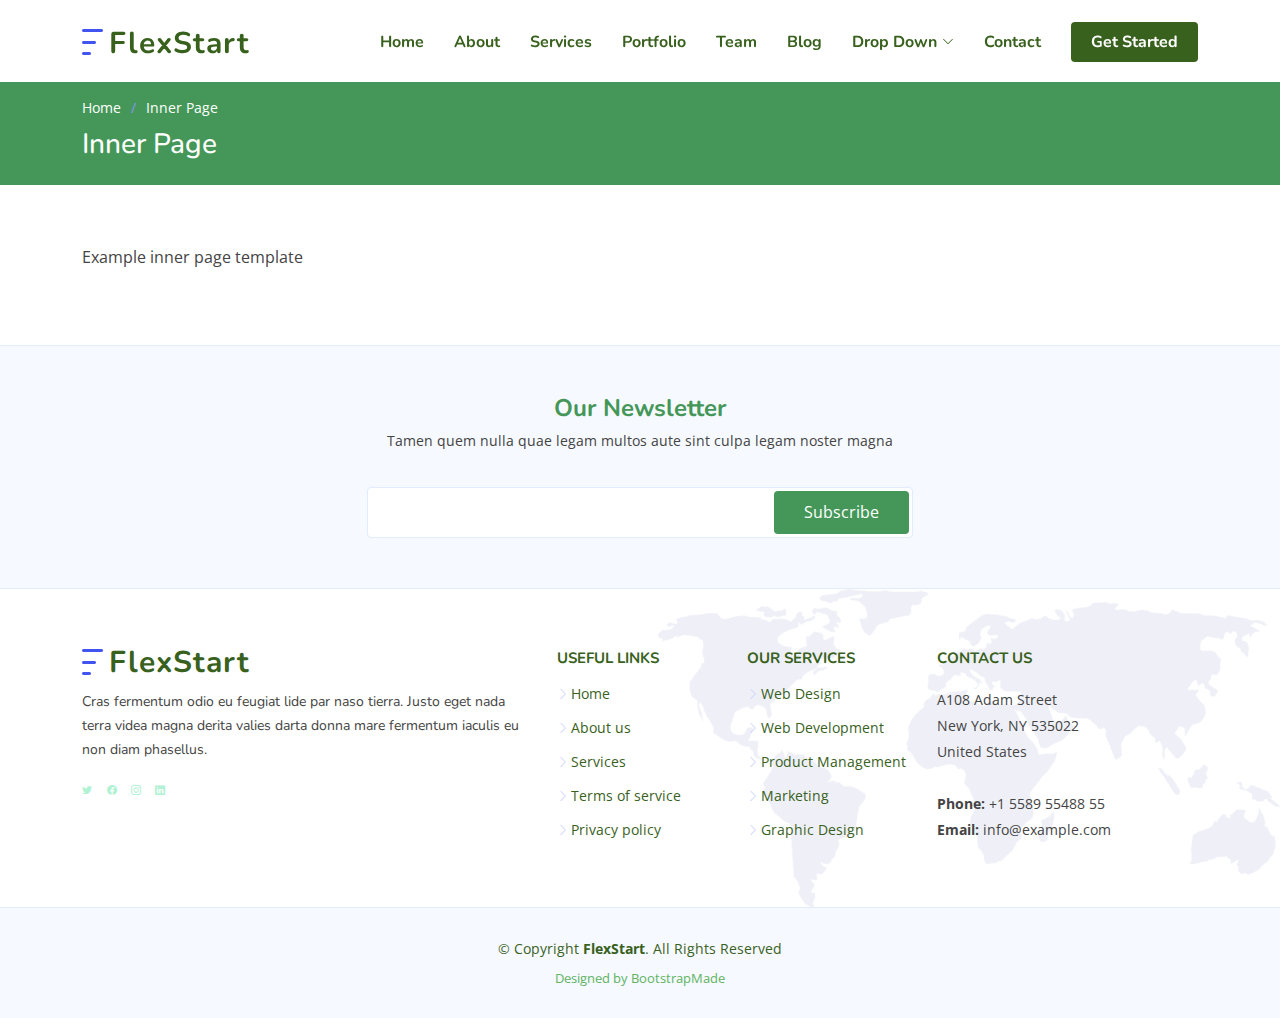
<file: inner-page.html>
<!DOCTYPE html>
<html lang="en">

<head>
  <meta charset="utf-8">
  <meta content="width=device-width, initial-scale=1.0" name="viewport">

  <title>Inner Page - FlexStart Bootstrap Template</title>
  <meta content="" name="description">
  <meta content="" name="keywords">

  <!-- Favicons -->
  <link href="assets/img/favicon.png" rel="icon">
  <link href="assets/img/apple-touch-icon.png" rel="apple-touch-icon">

  <!-- Google Fonts -->
  <link href="https://fonts.googleapis.com/css?family=Open+Sans:300,300i,400,400i,600,600i,700,700i|Nunito:300,300i,400,400i,600,600i,700,700i|Poppins:300,300i,400,400i,500,500i,600,600i,700,700i" rel="stylesheet">

  <!-- Vendor CSS Files -->
  <link href="assets/vendor/bootstrap/css/bootstrap.min.css" rel="stylesheet">
  <link href="assets/vendor/bootstrap-icons/bootstrap-icons.css" rel="stylesheet">
  <link href="assets/vendor/aos/aos.css" rel="stylesheet">
  <link href="assets/vendor/remixicon/remixicon.css" rel="stylesheet">
  <link href="assets/vendor/swiper/swiper-bundle.min.css" rel="stylesheet">
  <link href="assets/vendor/glightbox/css/glightbox.min.css" rel="stylesheet">

  <!-- Template Main CSS File -->
  <link href="assets/css/style.css" rel="stylesheet">

  <!-- =======================================================
  * Template Name: FlexStart - v1.5.0
  * Template URL: https://bootstrapmade.com/flexstart-bootstrap-startup-template/
  * Author: BootstrapMade.com
  * License: https://bootstrapmade.com/license/
  ======================================================== -->
</head>

<body>

  <!-- ======= Header ======= -->
  <header id="header" class="header fixed-top">
    <div class="container-fluid container-xl d-flex align-items-center justify-content-between">

      <a href="index.html" class="logo d-flex align-items-center">
        <img src="assets/img/logo.png" alt="">
        <span>FlexStart</span>
      </a>

      <nav id="navbar" class="navbar">
        <ul>
          <li><a class="nav-link scrollto " href="#hero">Home</a></li>
          <li><a class="nav-link scrollto" href="#about">About</a></li>
          <li><a class="nav-link scrollto" href="#services">Services</a></li>
          <li><a class="nav-link scrollto" href="#portfolio">Portfolio</a></li>
          <li><a class="nav-link scrollto" href="#team">Team</a></li>
          <li><a href="blog.html">Blog</a></li>
          <li class="dropdown"><a href="#"><span>Drop Down</span> <i class="bi bi-chevron-down"></i></a>
            <ul>
              <li><a href="#">Drop Down 1</a></li>
              <li class="dropdown"><a href="#"><span>Deep Drop Down</span> <i class="bi bi-chevron-right"></i></a>
                <ul>
                  <li><a href="#">Deep Drop Down 1</a></li>
                  <li><a href="#">Deep Drop Down 2</a></li>
                  <li><a href="#">Deep Drop Down 3</a></li>
                  <li><a href="#">Deep Drop Down 4</a></li>
                  <li><a href="#">Deep Drop Down 5</a></li>
                </ul>
              </li>
              <li><a href="#">Drop Down 2</a></li>
              <li><a href="#">Drop Down 3</a></li>
              <li><a href="#">Drop Down 4</a></li>
            </ul>
          </li>
          <li><a class="nav-link scrollto" href="#contact">Contact</a></li>
          <li><a class="getstarted scrollto" href="#about">Get Started</a></li>
        </ul>
        <i class="bi bi-list mobile-nav-toggle"></i>
      </nav><!-- .navbar -->

    </div>
  </header><!-- End Header -->

  <main id="main">

    <!-- ======= Breadcrumbs ======= -->
    <section class="breadcrumbs">
      <div class="container">

        <ol>
          <li><a href="index.html">Home</a></li>
          <li>Inner Page</li>
        </ol>
        <h2>Inner Page</h2>

      </div>
    </section><!-- End Breadcrumbs -->

    <section class="inner-page">
      <div class="container">
        <p>
          Example inner page template
        </p>
      </div>
    </section>

  </main><!-- End #main -->

  <!-- ======= Footer ======= -->
  <footer id="footer" class="footer">

    <div class="footer-newsletter">
      <div class="container">
        <div class="row justify-content-center">
          <div class="col-lg-12 text-center">
            <h4>Our Newsletter</h4>
            <p>Tamen quem nulla quae legam multos aute sint culpa legam noster magna</p>
          </div>
          <div class="col-lg-6">
            <form action="" method="post">
              <input type="email" name="email"><input type="submit" value="Subscribe">
            </form>
          </div>
        </div>
      </div>
    </div>

    <div class="footer-top">
      <div class="container">
        <div class="row gy-4">
          <div class="col-lg-5 col-md-12 footer-info">
            <a href="index.html" class="logo d-flex align-items-center">
              <img src="assets/img/logo.png" alt="">
              <span>FlexStart</span>
            </a>
            <p>Cras fermentum odio eu feugiat lide par naso tierra. Justo eget nada terra videa magna derita valies darta donna mare fermentum iaculis eu non diam phasellus.</p>
            <div class="social-links mt-3">
              <a href="#" class="twitter"><i class="bi bi-twitter"></i></a>
              <a href="#" class="facebook"><i class="bi bi-facebook"></i></a>
              <a href="#" class="instagram"><i class="bi bi-instagram bx bxl-instagram"></i></a>
              <a href="#" class="linkedin"><i class="bi bi-linkedin bx bxl-linkedin"></i></a>
            </div>
          </div>

          <div class="col-lg-2 col-6 footer-links">
            <h4>Useful Links</h4>
            <ul>
              <li><i class="bi bi-chevron-right"></i> <a href="#">Home</a></li>
              <li><i class="bi bi-chevron-right"></i> <a href="#">About us</a></li>
              <li><i class="bi bi-chevron-right"></i> <a href="#">Services</a></li>
              <li><i class="bi bi-chevron-right"></i> <a href="#">Terms of service</a></li>
              <li><i class="bi bi-chevron-right"></i> <a href="#">Privacy policy</a></li>
            </ul>
          </div>

          <div class="col-lg-2 col-6 footer-links">
            <h4>Our Services</h4>
            <ul>
              <li><i class="bi bi-chevron-right"></i> <a href="#">Web Design</a></li>
              <li><i class="bi bi-chevron-right"></i> <a href="#">Web Development</a></li>
              <li><i class="bi bi-chevron-right"></i> <a href="#">Product Management</a></li>
              <li><i class="bi bi-chevron-right"></i> <a href="#">Marketing</a></li>
              <li><i class="bi bi-chevron-right"></i> <a href="#">Graphic Design</a></li>
            </ul>
          </div>

          <div class="col-lg-3 col-md-12 footer-contact text-center text-md-start">
            <h4>Contact Us</h4>
            <p>
              A108 Adam Street <br>
              New York, NY 535022<br>
              United States <br><br>
              <strong>Phone:</strong> +1 5589 55488 55<br>
              <strong>Email:</strong> info@example.com<br>
            </p>

          </div>

        </div>
      </div>
    </div>

    <div class="container">
      <div class="copyright">
        &copy; Copyright <strong><span>FlexStart</span></strong>. All Rights Reserved
      </div>
      <div class="credits">
        <!-- All the links in the footer should remain intact. -->
        <!-- You can delete the links only if you purchased the pro version. -->
        <!-- Licensing information: https://bootstrapmade.com/license/ -->
        <!-- Purchase the pro version with working PHP/AJAX contact form: https://bootstrapmade.com/flexstart-bootstrap-startup-template/ -->
        Designed by <a href="https://bootstrapmade.com/">BootstrapMade</a>
      </div>
    </div>
  </footer><!-- End Footer -->

  <a href="#" class="back-to-top d-flex align-items-center justify-content-center"><i class="bi bi-arrow-up-short"></i></a>

  <!-- Vendor JS Files -->
  <script src="assets/vendor/bootstrap/js/bootstrap.bundle.js"></script>
  <script src="assets/vendor/aos/aos.js"></script>
  <script src="assets/vendor/php-email-form/validate.js"></script>
  <script src="assets/vendor/swiper/swiper-bundle.min.js"></script>
  <script src="assets/vendor/purecounter/purecounter.js"></script>
  <script src="assets/vendor/isotope-layout/isotope.pkgd.min.js"></script>
  <script src="assets/vendor/glightbox/js/glightbox.min.js"></script>

  <!-- Template Main JS File -->
  <script src="assets/js/main.js"></script>

</body>

</html>
</file>
<file: assets/css/style.css>
/**
* Template Name: FlexStart - v1.5.0
* Template URL: https://bootstrapmade.com/flexstart-bootstrap-startup-template/
* Author: BootstrapMade.com
* License: https://bootstrapmade.com/license/
*/

/*--------------------------------------------------------------
# General
--------------------------------------------------------------*/
:root {
  scroll-behavior: smooth;
}

body {
  font-family: "Open Sans", sans-serif;
  color: #444444;
}

a {
  color: #60b464;
  text-decoration: none;
}

a:hover {
  color: #717ff5;
  text-decoration: none;
}

h1, h2, h3, h4, h5, h6 {
  font-family: "Nunito", sans-serif;
}

/*--------------------------------------------------------------
# Sections
--------------------------------------------------------------*/
section {
  padding: 60px 0;
  overflow: hidden;
}

.section-header {
  text-align: center;
  padding-bottom: 40px;
}
.section-header h2 {
  font-size: 13px;
  letter-spacing: 1px;
  font-weight: 700;
  margin: 0;
  color: #60b464;
  text-transform: uppercase;
}
.section-header p {
  margin: 10px 0 0 0;
  padding: 0;
  font-size: 38px;
  line-height: 42px;
  font-weight: 700;
  color: #39611e;
}
@media (max-width: 768px) {
  .section-header p {
    font-size: 28px;
    line-height: 32px;
  }
}

/*--------------------------------------------------------------
# Breadcrumbs
--------------------------------------------------------------*/
.breadcrumbs {
  padding: 15px 0;
  background: #459759;
  min-height: 40px;
  margin-top: 82px;
  color: #fff;
}
@media (max-width: 992px) {
  .breadcrumbs {
    margin-top: 57px;
  }
}
.breadcrumbs h2 {
  font-size: 28px;
  font-weight: 500;
}
.breadcrumbs ol {
  display: flex;
  flex-wrap: wrap;
  list-style: none;
  padding: 0 0 10px 0;
  margin: 0;
  font-size: 14px;
}
.breadcrumbs ol a {
  color: #fff;
  transition: 0.3s;
}
.breadcrumbs ol a:hover {
  text-decoration: underline;
}
.breadcrumbs ol li + li {
  padding-left: 10px;
}
.breadcrumbs ol li + li::before {
  display: inline-block;
  padding-right: 10px;
  color: #8894f6;
  content: "/";
}

/*--------------------------------------------------------------
# Back to top button
--------------------------------------------------------------*/
.back-to-top {
  position: fixed;
  visibility: hidden;
  opacity: 0;
  right: 15px;
  bottom: 15px;
  z-index: 99999;
  background: #459759;
  width: 40px;
  height: 40px;
  border-radius: 4px;
  transition: all 0.4s;
}
.back-to-top i {
  font-size: 24px;
  color: #fff;
  line-height: 0;
}
.back-to-top:hover {
  background: #3bdda9;
  color: #fff;
}
.back-to-top.active {
  visibility: visible;
  opacity: 1;
}

/*--------------------------------------------------------------
# Disable aos animation delay on mobile devices
--------------------------------------------------------------*/
@media screen and (max-width: 768px) {
  [data-aos-delay] {
    transition-delay: 0 !important;
  }
}
/*--------------------------------------------------------------
# Header
--------------------------------------------------------------*/
.header {
  transition: all 0.5s;
  z-index: 997;
  padding: 20px 0;
}
.header.header-scrolled {
  background: #fff;
  padding: 15px 0;
  box-shadow: 0px 2px 20px rgba(1, 41, 112, 0.1);
}
.header .logo {
  line-height: 0;
}
.header .logo img {
  max-height: 40px;
  margin-right: 6px;
}
.header .logo span {
  font-size: 30px;
  font-weight: 700;
  letter-spacing: 1px;
  color: #39611e;
  font-family: "Nunito", sans-serif;
  margin-top: 3px;
}

/*--------------------------------------------------------------
# Navigation Menu
--------------------------------------------------------------*/
/**
* Desktop Navigation 
*/
.navbar {
  padding: 0;
}
.navbar ul {
  margin: 0;
  padding: 0;
  display: flex;
  list-style: none;
  align-items: center;
}
.navbar li {
  position: relative;
}
.navbar a, .navbar a:focus {
  display: flex;
  align-items: center;
  justify-content: space-between;
  padding: 10px 0 10px 30px;
  font-family: "Nunito", sans-serif;
  font-size: 16px;
  font-weight: 700;
  color: #39611e;
  white-space: nowrap;
  transition: 0.3s;
}
.navbar a i, .navbar a:focus i {
  font-size: 12px;
  line-height: 0;
  margin-left: 5px;
}
.navbar a:hover, .navbar .active, .navbar .active:focus, .navbar li:hover > a {
  color: #39611e;
}
.navbar .getstarted, .navbar .getstarted:focus {
  background: #39611e;
  padding: 8px 20px;
  margin-left: 30px;
  border-radius: 4px;
  color: #fff;
}
.navbar .getstarted:hover, .navbar .getstarted:focus:hover {
  color: #fff;
  background: #39611e;
}
.navbar .dropdown ul {
  display: block;
  position: absolute;
  left: 14px;
  top: calc(100% + 30px);
  margin: 0;
  padding: 10px 0;
  z-index: 99;
  opacity: 0;
  visibility: hidden;
  background: #fff;
  box-shadow: 0px 0px 30px rgba(127, 137, 161, 0.25);
  transition: 0.3s;
  border-radius: 4px;
}
.navbar .dropdown ul li {
  min-width: 200px;
}
.navbar .dropdown ul a {
  padding: 10px 20px;
  font-size: 15px;
  text-transform: none;
  font-weight: 600;
}
.navbar .dropdown ul a i {
  font-size: 12px;
}
.navbar .dropdown ul a:hover, .navbar .dropdown ul .active:hover, .navbar .dropdown ul li:hover > a {
  color: #459759;
}
.navbar .dropdown:hover > ul {
  opacity: 1;
  top: 100%;
  visibility: visible;
}
.navbar .dropdown .dropdown ul {
  top: 0;
  left: calc(100% - 30px);
  visibility: hidden;
}
.navbar .dropdown .dropdown:hover > ul {
  opacity: 1;
  top: 0;
  left: 100%;
  visibility: visible;
}
@media (max-width: 1366px) {
  .navbar .dropdown .dropdown ul {
    left: -90%;
  }
  .navbar .dropdown .dropdown:hover > ul {
    left: -100%;
  }
}

/**
* Mobile Navigation 
*/
.mobile-nav-toggle {
  color: #39611e;
  font-size: 28px;
  cursor: pointer;
  display: none;
  line-height: 0;
  transition: 0.5s;
}
.mobile-nav-toggle.bi-x {
  color: #fff;
}

@media (max-width: 991px) {
  .mobile-nav-toggle {
    display: block;
  }

  .navbar ul {
    display: none;
  }
}
.navbar-mobile {
  position: fixed;
  overflow: hidden;
  top: 0;
  right: 0;
  left: 0;
  bottom: 0;
  background: rgba(46, 221, 140, 0.4);
  transition: 0.3s;
}
.navbar-mobile .mobile-nav-toggle {
  position: absolute;
  top: 15px;
  right: 15px;
}
.navbar-mobile ul {
  display: block;
  position: absolute;
  top: 55px;
  right: 15px;
  bottom: 15px;
  left: 15px;
  padding: 10px 0;
  border-radius: 10px;
  background-color: #fff;
  overflow-y: auto;
  transition: 0.3s;
}
.navbar-mobile a, .navbar-mobile a:focus {
  padding: 10px 20px;
  font-size: 15px;
  color: #39611e;
}
.navbar-mobile a:hover, .navbar-mobile .active, .navbar-mobile li:hover > a {
  color: #3bdda9;
}
.navbar-mobile .getstarted, .navbar-mobile .getstarted:focus {
  margin: 15px;
}
.navbar-mobile .dropdown ul {
  position: static;
  display: none;
  margin: 10px 20px;
  padding: 10px 0;
  z-index: 99;
  opacity: 1;
  visibility: visible;
  background: #fff;
  box-shadow: 0px 0px 30px rgba(127, 137, 161, 0.25);
}
.navbar-mobile .dropdown ul li {
  min-width: 200px;
}
.navbar-mobile .dropdown ul a {
  padding: 10px 20px;
}
.navbar-mobile .dropdown ul a i {
  font-size: 12px;
}
.navbar-mobile .dropdown ul a:hover, .navbar-mobile .dropdown ul .active:hover, .navbar-mobile .dropdown ul li:hover > a {
  color: #4154f1;
}
.navbar-mobile .dropdown > .dropdown-active {
  display: block;
}

/*--------------------------------------------------------------
# Hero Section
--------------------------------------------------------------*/
.hero {
  width: 100%;
  height: 100vh;
  background: url(../img/hero-bg.png) top center no-repeat;
  background-size: cover;
}
.hero h1 {
  margin: 0;
  font-size: 48px;
  font-weight: 700;
  color: #39611e;
}
.hero h2 {
  color: #444444;
  margin: 15px 0 0 0;
  font-size: 26px;
}
.hero .btn-get-started {
  margin-top: 30px;
  line-height: 0;
  padding: 15px 40px;
  border-radius: 4px;
  transition: 0.5s;
  color: #fff;
  background: #459759;
  box-shadow: 0px 5px 30px rgba(46, 221, 140, 0.4);
}
.hero .btn-get-started span {
  font-family: "Nunito", sans-serif;
  font-weight: 600;
  font-size: 16px;
  letter-spacing: 1px;
}
.hero .btn-get-started i {
  margin-left: 5px;
  font-size: 18px;
  transition: 0.3s;
}
.hero .btn-get-started:hover i {
  transform: translateX(5px);
}
.hero .hero-img {
  text-align: right;
}
@media (min-width: 1024px) {
  .hero {
    background-attachment: fixed;
  }
}
@media (max-width: 991px) {
  .hero {
    height: auto;
    padding: 120px 0 60px 0;
  }
  .hero .hero-img {
    text-align: center;
    margin-top: 80px;
  }
  .hero .hero-img img {
    width: 80%;
  }
}
@media (max-width: 768px) {
  .hero {
    text-align: center;
  }
  .hero h1 {
    font-size: 32px;
  }
  .hero h2 {
    font-size: 24px;
  }
  .hero .hero-img img {
    width: 100%;
  }
}

/*--------------------------------------------------------------
# Index Page
--------------------------------------------------------------*/
/*--------------------------------------------------------------
# About
--------------------------------------------------------------*/
.about .content {
  background-color: #f6f9ff;
  padding: 40px;
}
.about h3 {
  font-size: 14px;
  font-weight: 700;
  color: #39611e;
  text-transform: uppercase;
}
.about h2 {
  font-size: 24px;
  font-weight: 700;
  color: #39611e;
}
.about p {
  margin: 15px 0 30px 0;
  line-height: 24px;
}
.about .btn-read-more {
  line-height: 0;
  padding: 15px 40px;
  border-radius: 4px;
  transition: 0.5s;
  color: #fff;
  background: #459759;
  box-shadow: 0px 5px 25px rgba(46, 221, 140, 0.4);
}
.about .btn-read-more span {
  font-family: "Nunito", sans-serif;
  font-weight: 600;
  font-size: 16px;
  letter-spacing: 1px;
}
.about .btn-read-more i {
  margin-left: 5px;
  font-size: 18px;
  transition: 0.3s;
}
.about .btn-read-more:hover i {
  transform: translateX(5px);
}

/*--------------------------------------------------------------
# Values
--------------------------------------------------------------*/
.values .box {
  padding: 30px;
  box-shadow: 0px 0 5px rgba(1, 41, 112, 0.08);
  text-align: center;
  transition: 0.3s;
  height: 100%;
}
.values .box img {
  padding: 30px 50px;
  transition: 0.5s;
  transform: scale(1.1);
}
.values .box h3 {
  font-size: 24px;
  color: #012970;
  font-weight: 700;
  margin-bottom: 18px;
}
.values .box:hover {
  box-shadow: 0px 0 30px rgba(1, 41, 112, 0.08);
}
.values .box:hover img {
  transform: scale(1);
}

/*--------------------------------------------------------------
# Counts
--------------------------------------------------------------*/
.counts {
  padding: 70px 0 60px;
}
.counts .count-box {
  display: flex;
  align-items: center;
  padding: 30px;
  width: 100%;
  background: #fff;
  box-shadow: 0px 0 30px rgba(1, 41, 112, 0.08);
}
.counts .count-box i {
  font-size: 42px;
  line-height: 0;
  margin-right: 20px;
  color: #4154f1;
}
.counts .count-box span {
  font-size: 36px;
  display: block;
  font-weight: 600;
  color: #0b198f;
}
.counts .count-box p {
  padding: 0;
  margin: 0;
  font-family: "Nunito", sans-serif;
  font-size: 14px;
}

/*--------------------------------------------------------------
# Features
--------------------------------------------------------------*/
.features .feature-box {
  padding: 24px 20px;
  box-shadow: 0px 0 30px rgba(1, 41, 112, 0.08);
  transition: 0.3s;
  height: 100%;
}
.features .feature-box h3 {
  font-size: 18px;
  color: #012970;
  font-weight: 700;
  margin: 0;
}
.features .feature-box i {
  line-height: 0;
  background: #ecf3ff;
  padding: 4px;
  margin-right: 10px;
  font-size: 24px;
  border-radius: 3px;
  transition: 0.3s;
}
.features .feature-box:hover i {
  background: #4154f1;
  color: #fff;
}
.features .feture-tabs {
  margin-top: 120px;
}
.features .feture-tabs h3 {
  color: #012970;
  font-weight: 700;
  font-size: 32px;
  margin-bottom: 10px;
}
@media (max-width: 768px) {
  .features .feture-tabs h3 {
    font-size: 28px;
  }
}
.features .feture-tabs .nav-pills {
  border-bottom: 1px solid #eee;
}
.features .feture-tabs .nav-link {
  background: none;
  text-transform: uppercase;
  font-size: 15px;
  font-weight: 600;
  color: #012970;
  padding: 12px 0;
  margin-right: 25px;
  margin-bottom: -2px;
  border-radius: 0;
}
.features .feture-tabs .nav-link.active {
  color: #4154f1;
  border-bottom: 3px solid #4154f1;
}
.features .feture-tabs .tab-content h4 {
  font-size: 18px;
  margin: 0;
  font-weight: 700;
  color: #012970;
}
.features .feture-tabs .tab-content i {
  font-size: 24px;
  line-height: 0;
  margin-right: 8px;
  color: #4154f1;
}
.features .feature-icons {
  margin-top: 120px;
}
.features .feature-icons h3 {
  color: #012970;
  font-weight: 700;
  font-size: 32px;
  margin-bottom: 20px;
  text-align: center;
}
@media (max-width: 768px) {
  .features .feature-icons h3 {
    font-size: 28px;
  }
}
.features .feature-icons .content .icon-box {
  display: flex;
}
.features .feature-icons .content .icon-box h4 {
  font-size: 20px;
  font-weight: 700;
  margin: 0 0 10px 0;
  color: #012970;
}
.features .feature-icons .content .icon-box i {
  font-size: 44px;
  line-height: 44px;
  color: #0245bc;
  margin-right: 15px;
}
.features .feature-icons .content .icon-box p {
  font-size: 15px;
  color: #848484;
}

/*--------------------------------------------------------------
# Services
--------------------------------------------------------------*/
.services .service-box {
  box-shadow: 0px 0 30px rgba(46, 221, 140, 0.4);
  height: 100%;
  padding: 60px 30px;
  text-align: center;
  transition: 0.3s;
  border-radius: 5px;
}
.services .service-box .icon {
  font-size: 36px;
  padding: 40px 20px;
  border-radius: 4px;
  position: relative;
  margin-bottom: 25px;
  display: inline-block;
  line-height: 0;
  transition: 0.3s;
}
.services .service-box h3 {
  color: #444444;
  font-weight: 700;
}
.services .service-box .read-more {
  display: inline-flex;
  align-items: center;
  justify-content: center;
  font-weight: 600;
  font-size: 16px;
  padding: 8px 20px;
}
.services .service-box .read-more i {
  line-height: 0;
  margin-left: 5px;
  font-size: 18px;
}
.services .service-box.blue {
  border-bottom: 3px solid #2db6fa;
}
.services .service-box.blue .icon {
  color: #2db6fa;
  background: #dbf3fe;
}
.services .service-box.blue .read-more {
  color: #2db6fa;
}
.services .service-box.blue:hover {
  background: #2db6fa;
}
.services .service-box.orange {
  border-bottom: 3px solid #f68c09;
}
.services .service-box.orange .icon {
  color: #f68c09;
  background: #fde3c4;
}
.services .service-box.orange .read-more {
  color: #f68c09;
}
.services .service-box.orange:hover {
  background: #f68c09;
}
.services .service-box.green {
  border-bottom: 3px solid #08da4e;
}
.services .service-box.green .icon {
  color: #08da4e;
  background: #cffddf;
}
.services .service-box.green .read-more {
  color: #08da4e;
}
.services .service-box.green:hover {
  background: #08da4e;
}
.services .service-box.red {
  border-bottom: 3px solid #e9222c;
}
.services .service-box.red .icon {
  color: #e9222c;
  background: #fef7f8;
}
.services .service-box.red .read-more {
  color: #e9222c;
}
.services .service-box.red:hover {
  background: #e9222c;
}
.services .service-box.purple {
  border-bottom: 3px solid #b50edf;
}
.services .service-box.purple .icon {
  color: #b50edf;
  background: #f8e4fd;
}
.services .service-box.purple .read-more {
  color: #b50edf;
}
.services .service-box.purple:hover {
  background: #b50edf;
}
.services .service-box.pink {
  border-bottom: 3px solid #f51f9c;
}
.services .service-box.pink .icon {
  color: #f51f9c;
  background: #feecf7;
}
.services .service-box.pink .read-more {
  color: #f51f9c;
}
.services .service-box.pink:hover {
  background: #f51f9c;
}
.services .service-box:hover h3, .services .service-box:hover p, .services .service-box:hover .read-more {
  color: #fff;
}
.services .service-box:hover .icon {
  background: #fff;
}

/*--------------------------------------------------------------
# Pricing
--------------------------------------------------------------*/
.pricing .box {
  padding: 40px 20px;
  background: #fff;
  text-align: center;
  box-shadow: 0px 0 30px rgba(1, 41, 112, 0.08);
  border-radius: 4px;
  position: relative;
  overflow: hidden;
  transition: 0.3s;
}
.pricing .box:hover {
  transform: scale(1.1);
  box-shadow: 0px 0 30px rgba(1, 41, 112, 0.1);
}
.pricing h3 {
  font-weight: 700;
  font-size: 18px;
  margin-bottom: 15px;
}
.pricing .price {
  font-size: 36px;
  color: #444444;
  font-weight: 600;
  font-family: "Poppins", sans-serif;
}
.pricing .price sup {
  font-size: 20px;
  top: -15px;
  left: -3px;
}
.pricing .price span {
  color: #bababa;
  font-size: 16px;
  font-weight: 300;
}
.pricing img {
  padding: 30px 40px;
}
.pricing ul {
  padding: 0;
  list-style: none;
  color: #444444;
  text-align: center;
  line-height: 26px;
  font-size: 16px;
  margin-bottom: 25px;
}
.pricing ul li {
  padding-bottom: 10px;
}
.pricing ul .na {
  color: #ccc;
  text-decoration: line-through;
}
.pricing .btn-buy {
  display: inline-block;
  padding: 8px 40px 10px 40px;
  border-radius: 50px;
  color: #4154f1;
  transition: none;
  font-size: 16px;
  font-weight: 400;
  font-family: "Nunito", sans-serif;
  font-weight: 600;
  transition: 0.3s;
  border: 1px solid #4154f1;
}
.pricing .btn-buy:hover {
  background: #4154f1;
  color: #fff;
}
.pricing .featured {
  width: 200px;
  position: absolute;
  top: 18px;
  right: -68px;
  transform: rotate(45deg);
  z-index: 1;
  font-size: 14px;
  padding: 1px 0 3px 0;
  background: #4154f1;
  color: #fff;
}

/*--------------------------------------------------------------
# F.A.Q
--------------------------------------------------------------*/
.faq .accordion-collapse {
  border: 0;
}
.faq .accordion-button {
  padding: 15px 15px 20px 0;
  font-weight: 600;
  border: 0;
  font-size: 18px;
  color: #444444;
  text-align: left;
}
.faq .accordion-button:focus {
  box-shadow: none;
}
.faq .accordion-button:not(.collapsed) {
  background: none;
  color: #4154f1;
  border-bottom: 0;
}
.faq .accordion-body {
  padding: 0 0 25px 0;
  border: 0;
}

/*--------------------------------------------------------------
# Portfolio
--------------------------------------------------------------*/
.portfolio #portfolio-flters {
  padding: 0;
  margin: 0 auto 25px auto;
  list-style: none;
  text-align: center;
  background: white;
  border-radius: 50px;
  padding: 2px 15px;
}
.portfolio #portfolio-flters li {
  cursor: pointer;
  display: inline-block;
  padding: 8px 20px 10px 20px;
  font-size: 15px;
  font-weight: 600;
  line-height: 1;
  color: #444444;
  margin: 0 4px 8px 4px;
  transition: 0.3s;
  border-radius: 50px;
  border: 1px solid #fff;
}
.portfolio #portfolio-flters li:hover, .portfolio #portfolio-flters li.filter-active {
  color: #459759;
  border-color: #3bdda9;
}
.portfolio #portfolio-flters li:last-child {
  margin-right: 0;
}
.portfolio .portfolio-wrap {
  transition: 0.3s;
  position: relative;
  overflow: hidden;
  z-index: 1;
  background: rgba(255, 255, 255, 0.75);
}
.portfolio .portfolio-wrap::before {
  content: "";
  background: rgba(255, 255, 255, 0.75);
  position: absolute;
  left: 30px;
  right: 30px;
  top: 30px;
  bottom: 30px;
  transition: all ease-in-out 0.3s;
  z-index: 2;
  opacity: 0;
}
.portfolio .portfolio-wrap img {
  transition: 1s;
}
.portfolio .portfolio-wrap .portfolio-info {
  opacity: 0;
  position: absolute;
  top: 0;
  left: 0;
  right: 0;
  bottom: 0;
  text-align: center;
  z-index: 3;
  transition: all ease-in-out 0.3s;
  display: flex;
  flex-direction: column;
  justify-content: center;
  align-items: center;
}
.portfolio .portfolio-wrap .portfolio-info::before {
  display: block;
  content: "";
  width: 48px;
  height: 48px;
  position: absolute;
  top: 35px;
  left: 35px;
  border-top: 3px solid rgba(46, 221, 140, 0.4);
  border-left: 3px solid rgba(46, 221, 140, 0.4);
  transition: all 0.5s ease 0s;
  z-index: 9994;
}
.portfolio .portfolio-wrap .portfolio-info::after {
  display: block;
  content: "";
  width: 48px;
  height: 48px;
  position: absolute;
  bottom: 35px;
  right: 35px;
  border-bottom: 3px solid rgba(1, 41, 112, 0.2);
  border-right: 3px solid rgba(1, 41, 112, 0.2);
  transition: all 0.5s ease 0s;
  z-index: 9994;
}
.portfolio .portfolio-wrap .portfolio-info h4 {
  font-size: 20px;
  color: #39611e;
  font-weight: 700;
}
.portfolio .portfolio-wrap .portfolio-info p {
  color: #60b464;
  font-weight: 600;
  font-size: 14px;
  text-transform: uppercase;
  padding: 0;
  margin: 0;
}
.portfolio .portfolio-wrap .portfolio-links {
  text-align: center;
  z-index: 4;
}
.portfolio .portfolio-wrap .portfolio-links a {
  color: #fff;
  background: #459759;
  margin: 10px 2px;
  width: 36px;
  height: 36px;
  display: inline-flex;
  align-items: center;
  justify-content: center;
  border-radius: 50%;
  transition: 0.3s;
}
.portfolio .portfolio-wrap .portfolio-links a i {
  font-size: 24px;
  line-height: 0;
}
.portfolio .portfolio-wrap .portfolio-links a:hover {
  background: #3bdda9;
}
.portfolio .portfolio-wrap:hover img {
  transform: scale(1.1);
}
.portfolio .portfolio-wrap:hover::before {
  top: 0;
  left: 0;
  right: 0;
  bottom: 0;
  opacity: 1;
}
.portfolio .portfolio-wrap:hover .portfolio-info {
  opacity: 1;
}
.portfolio .portfolio-wrap:hover .portfolio-info::before {
  top: 15px;
  left: 15px;
}
.portfolio .portfolio-wrap:hover .portfolio-info::after {
  bottom: 15px;
  right: 15px;
}

/*--------------------------------------------------------------
# Portfolio Details
--------------------------------------------------------------*/
.portfolio-details {
  padding-top: 40px;
}
.portfolio-details .portfolio-details-slider img {
  width: 100%;
}
.portfolio-details .portfolio-details-slider .swiper-pagination {
  margin-top: 20px;
  position: relative;
}
.portfolio-details .portfolio-details-slider .swiper-pagination .swiper-pagination-bullet {
  width: 12px;
  height: 12px;
  background-color: #fff;
  opacity: 1;
  border: 1px solid #459759;
}
.portfolio-details .portfolio-details-slider .swiper-pagination .swiper-pagination-bullet-active {
  background-color: #3bdda9;
}
.portfolio-details .portfolio-info {
  padding: 30px;
  box-shadow: 0px 0 30px rgba(1, 41, 112, 0.08);
}
.portfolio-details .portfolio-info h3 {
  font-size: 22px;
  font-weight: 700;
  margin-bottom: 20px;
  padding-bottom: 20px;
  border-bottom: 1px solid #39611e;
}
.portfolio-details .portfolio-info ul {
  list-style: none;
  padding: 0;
  font-size: 15px;
}
.portfolio-details .portfolio-info ul li + li {
  margin-top: 10px;
}
.portfolio-details .portfolio-description {
  padding-top: 30px;
}
.portfolio-details .portfolio-description h2 {
  font-size: 26px;
  font-weight: 700;
  margin-bottom: 20px;
}
.portfolio-details .portfolio-description p {
  padding: 0;
}

/*--------------------------------------------------------------
# Testimonials
--------------------------------------------------------------*/
.testimonials .testimonial-item {
  box-sizing: content-box;
  padding: 30px;
  margin: 40px 30px;
  box-shadow: 0px 0 20px rgba(1, 41, 112, 0.1);
  background: #fff;
  min-height: 320px;
  display: flex;
  flex-direction: column;
  text-align: center;
  transition: 0.3s;
}
.testimonials .testimonial-item .stars {
  margin-bottom: 15px;
}
.testimonials .testimonial-item .stars i {
  color: #ffc107;
  margin: 0 1px;
}
.testimonials .testimonial-item .testimonial-img {
  width: 90px;
  border-radius: 50%;
  border: 4px solid #fff;
  margin: 0 auto;
}
.testimonials .testimonial-item h3 {
  font-size: 18px;
  font-weight: bold;
  margin: 10px 0 5px 0;
  color: #111;
}
.testimonials .testimonial-item h4 {
  font-size: 14px;
  color: #999;
  margin: 0;
}
.testimonials .testimonial-item p {
  font-style: italic;
  margin: 0 auto 15px auto;
}
.testimonials .swiper-pagination {
  margin-top: 20px;
  position: relative;
}
.testimonials .swiper-pagination .swiper-pagination-bullet {
  width: 12px;
  height: 12px;
  background-color: #fff;
  opacity: 1;
  border: 1px solid #4154f1;
}
.testimonials .swiper-pagination .swiper-pagination-bullet-active {
  background-color: #4154f1;
}
.testimonials .swiper-slide {
  opacity: 0.3;
}
@media (max-width: 1199px) {
  .testimonials .swiper-slide-active {
    opacity: 1;
  }
  .testimonials .swiper-pagination {
    margin-top: 0;
  }
}
@media (min-width: 1200px) {
  .testimonials .swiper-slide-next {
    opacity: 1;
    transform: scale(1.12);
  }
}

/*--------------------------------------------------------------
# Team
--------------------------------------------------------------*/
.team {
  background: #fff;
  padding: 60px 0;
}
.team .member {
  overflow: hidden;
  text-align: center;
  border-radius: 5px;
  background: #fff;
  box-shadow: 0px 0 30px rgba(1, 41, 112, 0.08);
  transition: 0.3s;
}
.team .member .member-img {
  position: relative;
  overflow: hidden;
}
.team .member .member-img:after {
  position: absolute;
  content: "";
  left: 0;
  bottom: 0;
  height: 100%;
  width: 100%;
  background: url(../img/team-shape.svg) no-repeat center bottom;
  background-size: contain;
  z-index: 1;
}
.team .member .social {
  position: absolute;
  right: -100%;
  top: 30px;
  opacity: 0;
  border-radius: 4px;
  transition: 0.5s;
  background: rgba(255, 255, 255, 0.3);
  z-index: 2;
}
.team .member .social a {
  transition: color 0.3s;
  color: rgba(1, 41, 112, 0.5);
  margin: 15px 12px;
  display: block;
  line-height: 0;
  text-align: center;
}
.team .member .social a:hover {
  color: rgba(1, 41, 112, 0.8);
}
.team .member .social i {
  font-size: 18px;
}
.team .member .member-info {
  padding: 10px 15px 20px 15px;
}
.team .member .member-info h4 {
  font-weight: 700;
  margin-bottom: 5px;
  font-size: 20px;
  color: #012970;
}
.team .member .member-info span {
  display: block;
  font-size: 14px;
  font-weight: 400;
  color: #aaaaaa;
}
.team .member .member-info p {
  font-style: italic;
  font-size: 14px;
  padding-top: 15px;
  line-height: 26px;
  color: #5e5e5e;
}
.team .member:hover {
  transform: scale(1.08);
  box-shadow: 0px 0 30px rgba(1, 41, 112, 0.1);
}
.team .member:hover .social {
  right: 8px;
  opacity: 1;
}

/*--------------------------------------------------------------
# Clients
--------------------------------------------------------------*/
.clients .clients-slider .swiper-slide img {
  opacity: 0.5;
  transition: 0.3s;
}
.clients .clients-slider .swiper-slide img:hover {
  opacity: 1;
}
.clients .clients-slider .swiper-pagination {
  margin-top: 20px;
  position: relative;
}
.clients .clients-slider .swiper-pagination .swiper-pagination-bullet {
  width: 12px;
  height: 12px;
  background-color: #fff;
  opacity: 1;
  border: 1px solid #4154f1;
}
.clients .clients-slider .swiper-pagination .swiper-pagination-bullet-active {
  background-color: #4154f1;
}

/*--------------------------------------------------------------
# Recent Blog Posts
--------------------------------------------------------------*/
.recent-blog-posts .post-box {
  box-shadow: 0px 0 30px rgba(1, 41, 112, 0.08);
  transition: 0.3s;
  height: 100%;
  overflow: hidden;
  padding: 30px;
  border-radius: 8px;
  position: relative;
  display: flex;
  flex-direction: column;
}
.recent-blog-posts .post-box .post-img {
  overflow: hidden;
  margin: -30px -30px 15px -30px;
  position: relative;
}
.recent-blog-posts .post-box .post-img img {
  transition: 0.5s;
}
.recent-blog-posts .post-box .post-date {
  font-size: 16px;
  font-weight: 600;
  color: rgba(1, 41, 112, 0.6);
  display: block;
  margin-bottom: 10px;
}
.recent-blog-posts .post-box .post-title {
  font-size: 24px;
  color: #012970;
  font-weight: 700;
  margin-bottom: 18px;
  position: relative;
  transition: 0.3s;
}
.recent-blog-posts .post-box .readmore {
  display: flex;
  align-items: center;
  font-weight: 600;
  line-height: 1;
  transition: 0.3s;
}
.recent-blog-posts .post-box .readmore i {
  line-height: 0;
  margin-left: 4px;
  font-size: 18px;
}
.recent-blog-posts .post-box:hover .post-title {
  color: #4154f1;
}
.recent-blog-posts .post-box:hover .post-img img {
  transform: rotate(6deg) scale(1.2);
}

/*--------------------------------------------------------------
# Contact
--------------------------------------------------------------*/
.contact .info-box {
  color: #444444;
  background: #fafbff;
  padding: 30px;
}
.contact .info-box i {
  font-size: 38px;
  line-height: 0;
  color: #459759;
}
.contact .info-box h3 {
  font-size: 20px;
  color: #39611e;
  font-weight: 700;
  margin: 20px 0 10px 0;
}
.contact .info-box p {
  padding: 0;
  line-height: 24px;
  font-size: 14px;
  margin-bottom: 0;
}
.contact .php-email-form {
  background: #fafbff;
  padding: 30px;
  height: 100%;
}
.contact .php-email-form .error-message {
  display: none;
  color: #fff;
  background: #ed3c0d;
  text-align: left;
  padding: 15px;
  margin-bottom: 24px;
  font-weight: 600;
}
.contact .php-email-form .sent-message {
  display: none;
  color: #fff;
  background: #18d26e;
  text-align: center;
  padding: 15px;
  margin-bottom: 24px;
  font-weight: 600;
}
.contact .php-email-form .loading {
  display: none;
  background: #fff;
  text-align: center;
  padding: 15px;
  margin-bottom: 24px;
}
.contact .php-email-form .loading:before {
  content: "";
  display: inline-block;
  border-radius: 50%;
  width: 24px;
  height: 24px;
  margin: 0 10px -6px 0;
  border: 3px solid #18d26e;
  border-top-color: #eee;
  -webkit-animation: animate-loading 1s linear infinite;
  animation: animate-loading 1s linear infinite;
}
.contact .php-email-form input, .contact .php-email-form textarea {
  border-radius: 0;
  box-shadow: none;
  font-size: 14px;
  border-radius: 0;
}
.contact .php-email-form input:focus, .contact .php-email-form textarea:focus {
  border-color: #3bdda9;
}
.contact .php-email-form input {
  padding: 10px 15px;
}
.contact .php-email-form textarea {
  padding: 12px 15px;
}
.contact .php-email-form button[type=submit] {
  background: #459759;
  border: 0;
  padding: 10px 30px;
  color: #fff;
  transition: 0.4s;
  border-radius: 4px;
}
.contact .php-email-form button[type=submit]:hover {
  background: #3bdda9;
}
@-webkit-keyframes animate-loading {
  0% {
    transform: rotate(0deg);
  }
  100% {
    transform: rotate(360deg);
  }
}
@keyframes animate-loading {
  0% {
    transform: rotate(0deg);
  }
  100% {
    transform: rotate(360deg);
  }
}

/*--------------------------------------------------------------
# Blog
--------------------------------------------------------------*/
.blog {
  padding: 40px 0 20px 0;
}
.blog .entry {
  padding: 30px;
  margin-bottom: 60px;
  box-shadow: 0 4px 16px rgba(0, 0, 0, 0.1);
}
.blog .entry .entry-img {
  max-height: 440px;
  margin: -30px -30px 20px -30px;
  overflow: hidden;
}
.blog .entry .entry-title {
  font-size: 28px;
  font-weight: bold;
  padding: 0;
  margin: 0 0 20px 0;
}
.blog .entry .entry-title a {
  color: #012970;
  transition: 0.3s;
}
.blog .entry .entry-title a:hover {
  color: #4154f1;
}
.blog .entry .entry-meta {
  margin-bottom: 15px;
  color: #4084fd;
}
.blog .entry .entry-meta ul {
  display: flex;
  flex-wrap: wrap;
  list-style: none;
  align-items: center;
  padding: 0;
  margin: 0;
}
.blog .entry .entry-meta ul li + li {
  padding-left: 20px;
}
.blog .entry .entry-meta i {
  font-size: 16px;
  margin-right: 8px;
  line-height: 0;
}
.blog .entry .entry-meta a {
  color: #777777;
  font-size: 14px;
  display: inline-block;
  line-height: 1;
}
.blog .entry .entry-content p {
  line-height: 24px;
}
.blog .entry .entry-content .read-more {
  -moz-text-align-last: right;
  text-align-last: right;
}
.blog .entry .entry-content .read-more a {
  display: inline-block;
  background: #4154f1;
  color: #fff;
  padding: 6px 20px;
  transition: 0.3s;
  font-size: 14px;
  border-radius: 4px;
}
.blog .entry .entry-content .read-more a:hover {
  background: #5969f3;
}
.blog .entry .entry-content h3 {
  font-size: 22px;
  margin-top: 30px;
  font-weight: bold;
}
.blog .entry .entry-content blockquote {
  overflow: hidden;
  background-color: #fafafa;
  padding: 60px;
  position: relative;
  text-align: center;
  margin: 20px 0;
}
.blog .entry .entry-content blockquote p {
  color: #444444;
  line-height: 1.6;
  margin-bottom: 0;
  font-style: italic;
  font-weight: 500;
  font-size: 22px;
}
.blog .entry .entry-content blockquote::after {
  content: "";
  position: absolute;
  left: 0;
  top: 0;
  bottom: 0;
  width: 3px;
  background-color: #012970;
  margin-top: 20px;
  margin-bottom: 20px;
}
.blog .entry .entry-footer {
  padding-top: 10px;
  border-top: 1px solid #e6e6e6;
}
.blog .entry .entry-footer i {
  color: #0d64fd;
  display: inline;
}
.blog .entry .entry-footer a {
  color: #013289;
  transition: 0.3s;
}
.blog .entry .entry-footer a:hover {
  color: #4154f1;
}
.blog .entry .entry-footer .cats {
  list-style: none;
  display: inline;
  padding: 0 20px 0 0;
  font-size: 14px;
}
.blog .entry .entry-footer .cats li {
  display: inline-block;
}
.blog .entry .entry-footer .tags {
  list-style: none;
  display: inline;
  padding: 0;
  font-size: 14px;
}
.blog .entry .entry-footer .tags li {
  display: inline-block;
}
.blog .entry .entry-footer .tags li + li::before {
  padding-right: 6px;
  color: #6c757d;
  content: ",";
}
.blog .entry .entry-footer .share {
  font-size: 16px;
}
.blog .entry .entry-footer .share i {
  padding-left: 5px;
}
.blog .entry-single {
  margin-bottom: 30px;
}
.blog .blog-author {
  padding: 20px;
  margin-bottom: 30px;
  box-shadow: 0 4px 16px rgba(0, 0, 0, 0.1);
}
.blog .blog-author img {
  width: 120px;
  margin-right: 20px;
}
.blog .blog-author h4 {
  font-weight: 600;
  font-size: 22px;
  margin-bottom: 0px;
  padding: 0;
  color: #012970;
}
.blog .blog-author .social-links {
  margin: 0 10px 10px 0;
}
.blog .blog-author .social-links a {
  color: rgba(1, 41, 112, 0.5);
  margin-right: 5px;
}
.blog .blog-author p {
  font-style: italic;
  color: #b7b7b7;
}
.blog .blog-comments {
  margin-bottom: 30px;
}
.blog .blog-comments .comments-count {
  font-weight: bold;
}
.blog .blog-comments .comment {
  margin-top: 30px;
  position: relative;
}
.blog .blog-comments .comment .comment-img {
  margin-right: 14px;
}
.blog .blog-comments .comment .comment-img img {
  width: 60px;
}
.blog .blog-comments .comment h5 {
  font-size: 16px;
  margin-bottom: 2px;
}
.blog .blog-comments .comment h5 a {
  font-weight: bold;
  color: #444444;
  transition: 0.3s;
}
.blog .blog-comments .comment h5 a:hover {
  color: #4154f1;
}
.blog .blog-comments .comment h5 .reply {
  padding-left: 10px;
  color: #012970;
}
.blog .blog-comments .comment h5 .reply i {
  font-size: 20px;
}
.blog .blog-comments .comment time {
  display: block;
  font-size: 14px;
  color: #013ca3;
  margin-bottom: 5px;
}
.blog .blog-comments .comment.comment-reply {
  padding-left: 40px;
}
.blog .blog-comments .reply-form {
  margin-top: 30px;
  padding: 30px;
  box-shadow: 0 4px 16px rgba(0, 0, 0, 0.1);
}
.blog .blog-comments .reply-form h4 {
  font-weight: bold;
  font-size: 22px;
}
.blog .blog-comments .reply-form p {
  font-size: 14px;
}
.blog .blog-comments .reply-form input {
  border-radius: 4px;
  padding: 10px 10px;
  font-size: 14px;
}
.blog .blog-comments .reply-form input:focus {
  box-shadow: none;
  border-color: #a0aaf8;
}
.blog .blog-comments .reply-form textarea {
  border-radius: 4px;
  padding: 10px 10px;
  font-size: 14px;
}
.blog .blog-comments .reply-form textarea:focus {
  box-shadow: none;
  border-color: #a0aaf8;
}
.blog .blog-comments .reply-form .form-group {
  margin-bottom: 25px;
}
.blog .blog-comments .reply-form .btn-primary {
  border-radius: 4px;
  padding: 10px 20px;
  border: 0;
  background-color: #012970;
}
.blog .blog-comments .reply-form .btn-primary:hover {
  background-color: #013289;
}
.blog .blog-pagination {
  color: #024ed5;
}
.blog .blog-pagination ul {
  display: flex;
  padding: 0;
  margin: 0;
  list-style: none;
}
.blog .blog-pagination li {
  margin: 0 5px;
  transition: 0.3s;
}
.blog .blog-pagination li a {
  color: #012970;
  padding: 7px 16px;
  display: flex;
  align-items: center;
  justify-content: center;
}
.blog .blog-pagination li.active, .blog .blog-pagination li:hover {
  background: #4154f1;
}
.blog .blog-pagination li.active a, .blog .blog-pagination li:hover a {
  color: #fff;
}
.blog .sidebar {
  padding: 30px;
  margin: 0 0 60px 20px;
  box-shadow: 0 4px 16px rgba(0, 0, 0, 0.1);
}
.blog .sidebar .sidebar-title {
  font-size: 20px;
  font-weight: 700;
  padding: 0 0 0 0;
  margin: 0 0 15px 0;
  color: #012970;
  position: relative;
}
.blog .sidebar .sidebar-item {
  margin-bottom: 30px;
}
.blog .sidebar .search-form form {
  background: #fff;
  border: 1px solid #ddd;
  padding: 3px 10px;
  position: relative;
}
.blog .sidebar .search-form form input[type=text] {
  border: 0;
  padding: 4px;
  border-radius: 4px;
  width: calc(100% - 40px);
}
.blog .sidebar .search-form form button {
  position: absolute;
  top: 0;
  right: 0;
  bottom: 0;
  border: 0;
  background: none;
  font-size: 16px;
  padding: 0 15px;
  margin: -1px;
  background: #4154f1;
  color: #fff;
  transition: 0.3s;
  border-radius: 0 4px 4px 0;
  line-height: 0;
}
.blog .sidebar .search-form form button i {
  line-height: 0;
}
.blog .sidebar .search-form form button:hover {
  background: #5465f2;
}
.blog .sidebar .categories ul {
  list-style: none;
  padding: 0;
}
.blog .sidebar .categories ul li + li {
  padding-top: 10px;
}
.blog .sidebar .categories ul a {
  color: #012970;
  transition: 0.3s;
}
.blog .sidebar .categories ul a:hover {
  color: #4154f1;
}
.blog .sidebar .categories ul a span {
  padding-left: 5px;
  color: #aaaaaa;
  font-size: 14px;
}
.blog .sidebar .recent-posts .post-item + .post-item {
  margin-top: 15px;
}
.blog .sidebar .recent-posts img {
  width: 80px;
  float: left;
}
.blog .sidebar .recent-posts h4 {
  font-size: 15px;
  margin-left: 95px;
  font-weight: bold;
}
.blog .sidebar .recent-posts h4 a {
  color: #012970;
  transition: 0.3s;
}
.blog .sidebar .recent-posts h4 a:hover {
  color: #4154f1;
}
.blog .sidebar .recent-posts time {
  display: block;
  margin-left: 95px;
  font-style: italic;
  font-size: 14px;
  color: #aaaaaa;
}
.blog .sidebar .tags {
  margin-bottom: -10px;
}
.blog .sidebar .tags ul {
  list-style: none;
  padding: 0;
}
.blog .sidebar .tags ul li {
  display: inline-block;
}
.blog .sidebar .tags ul a {
  color: #0257ee;
  font-size: 14px;
  padding: 6px 14px;
  margin: 0 6px 8px 0;
  border: 1px solid #d7e6ff;
  display: inline-block;
  transition: 0.3s;
}
.blog .sidebar .tags ul a:hover {
  color: #fff;
  border: 1px solid #4154f1;
  background: #4154f1;
}
.blog .sidebar .tags ul a span {
  padding-left: 5px;
  color: #a5c5fe;
  font-size: 14px;
}
/*--------------------------------------------------------------
# table
--------------------------------------------------------------*/

.panel {
  margin-bottom: 50px;
  background-color: #ffffff;
  border: 0px solid transparent;  
  -webkit-box-shadow: 0 1px 1px rgba(0, 0, 0, 0.1);
  box-shadow: 0 1px 1px rgba(0, 0, 0, 0.1);
}
.panel-body {
  padding: 60px;
}
.panel-body:before,
.panel-body:after {
  content: " ";
  /* 1 */

  display: table;
  /* 2 */

}
.panel-heading {
  padding: 5px 300px;
  border-bottom: 5px solid transparent;  
}


/*--------------------------------------------------------------
# Footer
--------------------------------------------------------------*/
.footer {
  background: #f6f9ff;
  padding: 0 0 30px 0;
  font-size: 14px;
}
.footer .footer-newsletter {
  padding: 50px 0;
  background: #f6f9ff;
  border-top: 1px solid #e1ecff;
}
.footer .footer-newsletter h4 {
  font-size: 24px;
  margin: 0 0 10px 0;
  padding: 0;
  line-height: 1;
  font-weight: 700;
  color: #459759;
}
.footer .footer-newsletter form {
  margin-top: 20px;
  background: #fff;
  padding: 6px 10px;
  position: relative;
  border-radius: 4px;
  border: 1px solid #e1ecff;
}
.footer .footer-newsletter form input[type=email] {
  border: 0;
  padding: 8px;
  width: calc(100% - 140px);
}
.footer .footer-newsletter form input[type=submit] {
  position: absolute;
  top: 0;
  right: 0;
  bottom: 0;
  border: 0;
  background: none;
  font-size: 16px;
  padding: 0 30px;
  margin: 3px;
  background: #459759;
  color: #fff;
  transition: 0.3s;
  border-radius: 4px;
}
.footer .footer-newsletter form input[type=submit]:hover {
  background: #3bdda9;
}
.footer .footer-top {
  background: white url(../img/footer-bg.png) no-repeat right top;
  background-size: contain;
  border-top: 1px solid #e1ecff;
  border-bottom: 1px solid #e1ecff;
  padding: 60px 0 30px 0;
}
@media (max-width: 992px) {
  .footer .footer-top {
    background-position: center bottom;
  }
}
.footer .footer-top .footer-info {
  margin-bottom: 30px;
}
.footer .footer-top .footer-info .logo {
  line-height: 0;
  margin-bottom: 15px;
}
.footer .footer-top .footer-info .logo img {
  max-height: 40px;
  margin-right: 6px;
}
.footer .footer-top .footer-info .logo span {
  font-size: 30px;
  font-weight: 700;
  letter-spacing: 1px;
  color: #39611e;
  font-family: "Nunito", sans-serif;
  margin-top: 3px;
}
.footer .footer-top .footer-info p {
  font-size: 14px;
  line-height: 24px;
  margin-bottom: 0;
  font-family: "Nunito", sans-serif;
}
.footer .footer-top .social-links a {
  font-size: 10px;
  display: inline-block;
  color: rgba(46, 221, 140, 0.4);
  line-height: 0;
  margin-right: 10px;
  transition: 0.3s;
}
.footer .footer-top .social-links a:hover {
  color: #3bdda9;
}
.footer .footer-top h4 {
  font-size: 15px;
  font-weight: bold;
  color: #39611e;
  text-transform: uppercase;
  position: relative;
  padding-bottom: 12px;
}
.footer .footer-top .footer-links {
  margin-bottom: 30px;
}
.footer .footer-top .footer-links ul {
  list-style: none;
  padding: 0;
  margin: 0;
}
.footer .footer-top .footer-links ul i {
  padding-right: 2px;
  color: #d0d4fc;
  font-size: 12px;
  line-height: 0;
}
.footer .footer-top .footer-links ul li {
  padding: 10px 0;
  display: flex;
  align-items: center;
}
.footer .footer-top .footer-links ul li:first-child {
  padding-top: 0;
}
.footer .footer-top .footer-links ul a {
  color: #39611e;
  transition: 0.3s;
  display: inline-block;
  line-height: 1;
}
.footer .footer-top .footer-links ul a:hover {
  color: #3bdda9;
}
.footer .footer-top .footer-contact p {
  line-height: 26px;
}
.footer .copyright {
  text-align: center;
  padding-top: 30px;
  color: #39611e;
}
.footer .credits {
  padding-top: 10px;
  text-align: center;
  font-size: 13px;
  color: #60b464;
}
</file>
